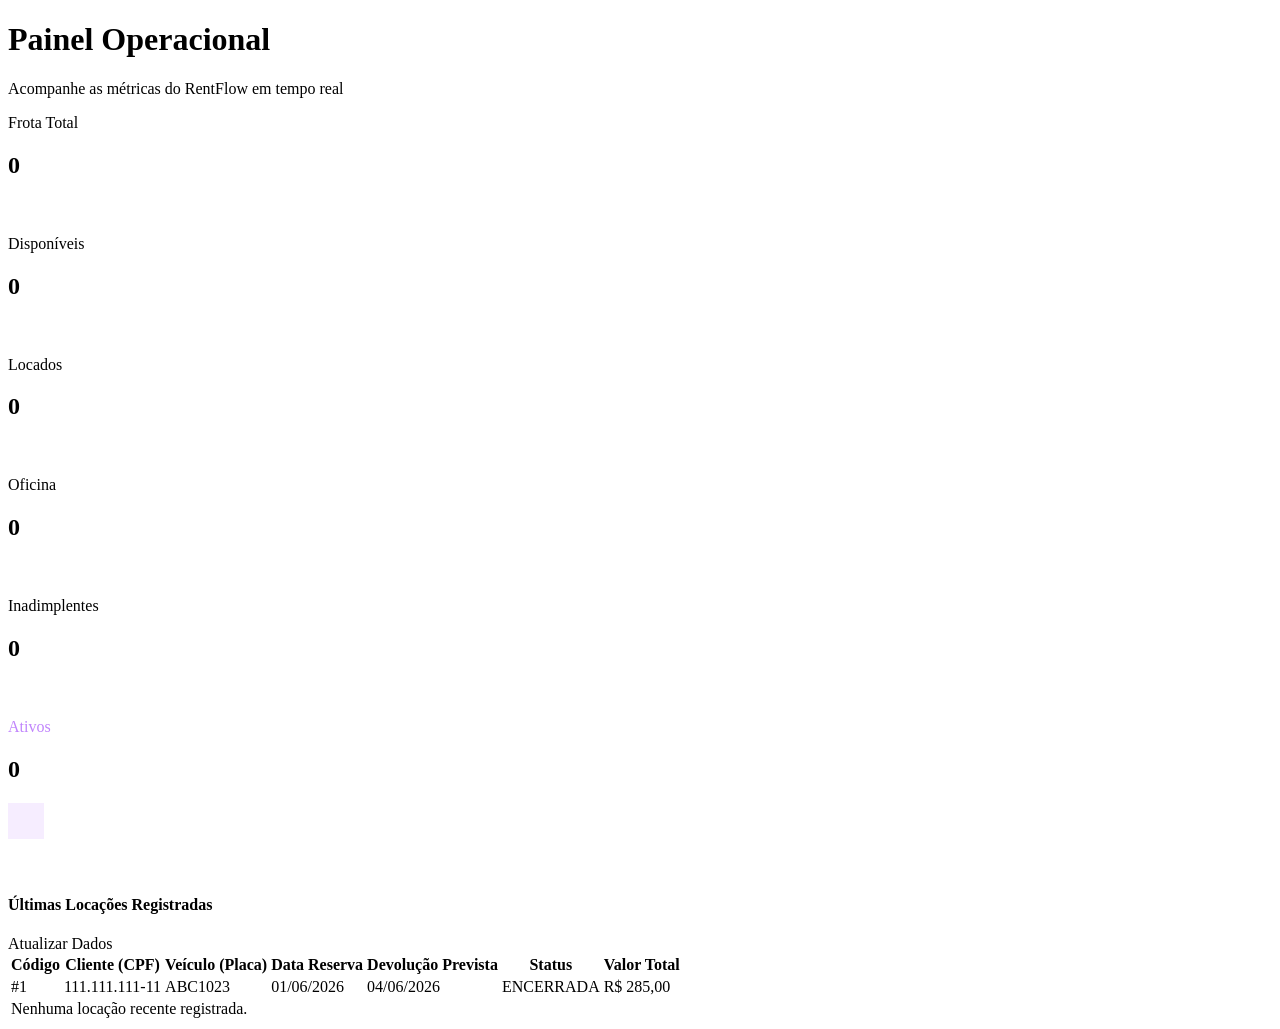
<file: src/main/resources/templates/index.html>
<!DOCTYPE html>
<html lang="pt-BR" xmlns:th="http://www.thymeleaf.org" xmlns:layout="http://www.ultraq.net.nz/thymeleaf/layout" layout:decorate="~{layout}">
<head>
    <title>Painel Operacional | RentFlow</title>
</head>
<body>
    <main layout:fragment="content">
        
        <!-- Header da Página -->
        <div class="row mb-3 align-items-center">
            <div class="col-lg-12">
                <h1 class="page-header-title mb-1">Painel Operacional</h1>
                <p class="page-header-subtitle">Acompanhe as métricas do RentFlow em tempo real</p>
            </div>
        </div>

        <!-- Linha com 6 Cards de Métricas -->
        <div class="row g-3 mb-3">
            <!-- Card 1: Frota Total -->
            <div class="col-md-4 col-lg-2">
                <div class="glass-card p-3 h-100 text-start d-flex align-items-center justify-content-between">
                    <div>
                        <span class="text-secondary small fw-bold text-uppercase d-block mb-1">Frota Total</span>
                        <h2 class="fw-bold mb-0 fs-3" th:text="${frotaTotal}">0</h2>
                    </div>
                    <div class="text-primary bg-primary bg-opacity-10 p-2 rounded-circle d-flex align-items-center justify-content-center flex-shrink-0" style="width:36px; height:36px;">
                        <i class="bi bi-car-front-fill fs-5"></i>
                    </div>
                </div>
            </div>

            <!-- Card 2: Disponíveis -->
            <div class="col-md-4 col-lg-2">
                <div class="glass-card p-3 h-100 text-start d-flex align-items-center justify-content-between">
                    <div>
                        <span class="text-success small fw-bold text-uppercase d-block mb-1">Disponíveis</span>
                        <h2 class="fw-bold mb-0 fs-3 text-success" th:text="${veiculosDisponiveis}">0</h2>
                    </div>
                    <div class="text-success bg-success bg-opacity-10 p-2 rounded-circle d-flex align-items-center justify-content-center flex-shrink-0" style="width:36px; height:36px;">
                        <i class="bi bi-check-circle-fill fs-5"></i>
                    </div>
                </div>
            </div>

            <!-- Card 3: Locados -->
            <div class="col-md-4 col-lg-2">
                <div class="glass-card p-3 h-100 text-start d-flex align-items-center justify-content-between">
                    <div>
                        <span class="text-info small fw-bold text-uppercase d-block mb-1">Locados</span>
                        <h2 class="fw-bold mb-0 fs-3" th:text="${veiculosLocados}">0</h2>
                    </div>
                    <div class="text-info bg-info bg-opacity-10 p-2 rounded-circle d-flex align-items-center justify-content-center flex-shrink-0" style="width:36px; height:36px;">
                        <i class="bi bi-key-fill fs-5"></i>
                    </div>
                </div>
            </div>

            <!-- Card 4: Oficina -->
            <div class="col-md-4 col-lg-2">
                <div class="glass-card p-3 h-100 text-start d-flex align-items-center justify-content-between">
                    <div>
                        <span class="text-warning small fw-bold text-uppercase d-block mb-1">Oficina</span>
                        <h2 class="fw-bold mb-0 fs-3" th:text="${emManutencao}">0</h2>
                    </div>
                    <div class="text-warning bg-warning bg-opacity-10 p-2 rounded-circle d-flex align-items-center justify-content-center flex-shrink-0" style="width:36px; height:36px;">
                        <i class="bi bi-tools fs-5"></i>
                    </div>
                </div>
            </div>

            <!-- Card 5: Inadimplentes -->
            <div class="col-md-4 col-lg-2">
                <div class="glass-card p-3 h-100 text-start d-flex align-items-center justify-content-between">
                    <div>
                        <span class="text-danger small fw-bold text-uppercase d-block mb-1">Inadimplentes</span>
                        <h2 class="fw-bold mb-0 fs-3" th:text="${inadimplentesTotal}">0</h2>
                    </div>
                    <div class="text-danger bg-danger bg-opacity-10 p-2 rounded-circle d-flex align-items-center justify-content-center flex-shrink-0" style="width:36px; height:36px;">
                        <i class="bi bi-person-x-fill fs-5"></i>
                    </div>
                </div>
            </div>

            <!-- Card 6: Ativos -->
            <div class="col-md-4 col-lg-2">
                <div class="glass-card p-3 h-100 text-start d-flex align-items-center justify-content-between">
                    <div>
                        <span class="text-secondary small fw-bold text-uppercase d-block mb-1" style="color: #c084fc !important;">Ativos</span>
                        <h2 class="fw-bold mb-0 fs-3" th:text="${ativosTotal}">0</h2>
                    </div>
                    <div class="bg-opacity-10 p-2 rounded-circle d-flex align-items-center justify-content-center flex-shrink-0" style="width:36px; height:36px; background-color: rgba(168, 85, 247, 0.1); color: #c084fc;">
                        <i class="bi bi-file-text-fill fs-5"></i>
                    </div>
                </div>
            </div>
        </div>

        <!-- Tabela: Últimas Locações Registradas -->
        <div class="glass-card p-3 p-md-4">
            <div class="d-flex align-items-center justify-content-between mb-3">
                <div class="d-flex align-items-center">
                    <div class="text-primary bg-primary bg-opacity-10 p-2 rounded-circle me-3 d-flex align-items-center justify-content-center" style="width:36px; height:36px;">
                        <i class="bi bi-journal-text fs-5"></i>
                    </div>
                    <h4 class="mb-0 text-white fw-bold fs-5">Últimas Locações Registradas</h4>
                </div>
                <a th:href="@{/}" class="btn btn-outline-secondary btn-sm px-2 px-md-3 py-2 rounded-2 d-flex align-items-center justify-content-center">
                    <i class="bi bi-arrow-clockwise me-md-2"></i> <span class="d-none d-md-inline">Atualizar Dados</span>
                </a>
            </div>

            <div class="table-responsive">
                <table class="table table-dark-custom table-hover align-middle mb-0 text-start">
                    <thead>
                        <tr>
                            <th>Código</th>
                            <th>Cliente (CPF)</th>
                            <th>Veículo (Placa)</th>
                            <th>Data Reserva</th>
                            <th>Devolução Prevista</th>
                            <th>Status</th>
                            <th class="text-end">Valor Total</th>
                        </tr>
                    </thead>
                    <tbody>
                        <tr th:each="locacao : ${recentesLocacoes}" class="linha-clicavel" data-detalhes-tipo="locacao" th:data-detalhes-id="${locacao.idLoc}">
                            <td class="font-monospace text-secondary fs-6" th:text="${'#' + locacao.idLoc}">#1</td>
                            <td th:text="${locacao.cliente?.cpf}">111.111.111-11</td>
                            <td class="font-monospace text-danger text-uppercase" th:text="${locacao.veiculo?.placa}">ABC1023</td>
                            <td th:text="${locacao.dataReserva != null ? #temporals.format(locacao.dataReserva, 'dd/MM/yyyy') : '-'}">01/06/2026</td>
                            <td th:text="${locacao.dataDevolPrevista != null ? #temporals.format(locacao.dataDevolPrevista, 'dd/MM/yyyy') : '-'}">04/06/2026</td>
                            <td>
                                <!-- Badges customizados como no print do React -->
                                <span class="badge rounded-pill px-3 py-2 text-uppercase font-monospace"
                                      th:style="${locacao.status.name() == 'ENCERRADA' ? 'background: #e2e8f0; color: #1e293b; font-weight: 700;' : 
                                                 (locacao.status.name() == 'CANCELADA' ? 'background: rgba(239, 68, 68, 0.2); color: #f87171; border: 1px solid rgba(239, 68, 68, 0.4);' : 
                                                 (locacao.status.name() == 'ATIVA' ? 'background: rgba(16, 185, 129, 0.2); color: #34d399; border: 1px solid rgba(16, 185, 129, 0.4);' : 
                                                 'background: rgba(59, 130, 246, 0.2); color: #60a5fa; border: 1px solid rgba(59, 130, 246, 0.4);'))}"
                                      th:text="${locacao.status.label}">ENCERRADA</span>
                            </td>
                            <td class="text-end fw-bold" 
                                th:classappend="${locacao.status.name() == 'CANCELADA' ? 'text-secondary' : 'text-success'}"
                                th:text="${locacao.status.name() == 'CANCELADA' ? '-' : ('R$ ' + #numbers.formatDecimal(locacao.valorTotal != null ? locacao.valorTotal : 0.0, 1, 'POINT', 2, 'COMMA'))}">
                                R$ 285,00
                            </td>
                        </tr>
                        <tr th:if="${#lists.isEmpty(recentesLocacoes)}">
                            <td colspan="7" class="text-center py-5 text-secondary">
                                <i class="bi bi-inbox fs-1 d-block mb-3"></i>
                                Nenhuma locação recente registrada.
                            </td>
                        </tr>
                    </tbody>
                </table>
            </div>
        </div>

        <!-- JavaScript local para paginação das locações -->
        <script>
            document.addEventListener("DOMContentLoaded", () => {
                const table = document.querySelector('table');
                if (table) {
                    window.paginateTable(table, 5);
                }
            });
        </script>

    </main>
</body>
</html>
</file>
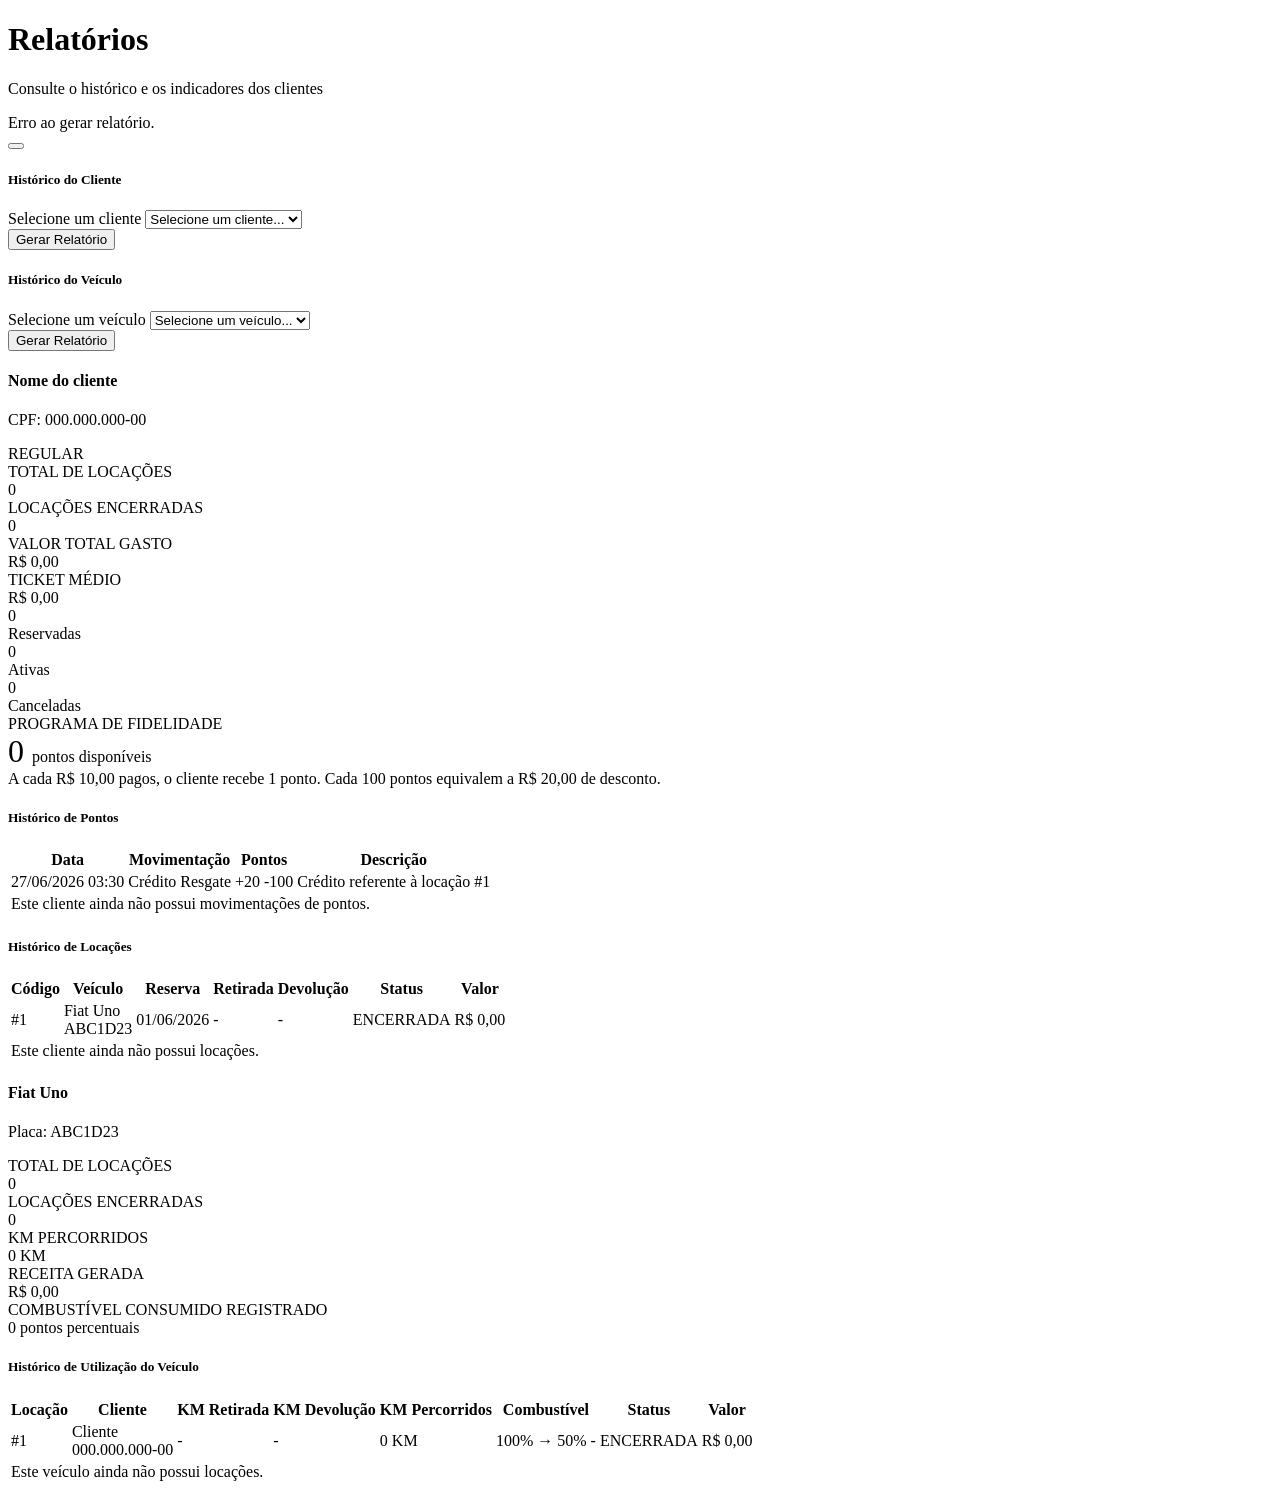
<file: src/main/resources/templates/relatorios/index.html>
<!DOCTYPE html>
<html lang="pt-BR"
      xmlns:th="http://www.thymeleaf.org"
      xmlns:layout="http://www.ultraq.net.nz/thymeleaf/layout"
      xmlns:sec="http://www.thymeleaf.org/extras/spring-security"
      layout:decorate="~{layout}">

<head>
    <title>Relatórios | RentFlow</title>
</head>

<body>

<main layout:fragment="content"
      class="relatorios-page">

    <!-- Cabeçalho -->
    <div class="d-flex justify-content-between align-items-center mb-4 text-start">
        <div>
            <h1 class="page-header-title mb-1">
                Relatórios
            </h1>

            <p class="page-header-subtitle">
                Consulte o histórico e os indicadores dos clientes
            </p>
        </div>
    </div>

    <!-- Mensagem de erro -->
    <div th:if="${errorMessage}"
         class="alert alert-danger-custom alert-dismissible fade show mb-4"
         role="alert">

        <div class="d-flex align-items-center">
            <i class="bi bi-exclamation-triangle-fill me-2"></i>

            <span th:text="${errorMessage}">
                Erro ao gerar relatório.
            </span>
        </div>

        <button type="button"
                class="btn-close btn-close-white"
                data-bs-dismiss="alert">
        </button>
    </div>

    <!-- Seleção do cliente -->
    <div class="glass-card p-4 mb-4">

        <h5 class="text-white fw-bold mb-3">
            <i class="bi bi-person-lines-fill text-primary me-2"></i>
            Histórico do Cliente
        </h5>

        <form method="GET"
              th:action="@{/relatorios}">

            <div class="row g-3 align-items-end">

                <div class="col-md-9">

                    <label class="form-label-custom mb-2">
                        Selecione um cliente
                    </label>

                    <select name="cpf"
                            class="form-select form-control-custom"
                            required>

                        <option value="">
                            Selecione um cliente...
                        </option>

                        <option th:each="cliente : ${clientes}"
                                th:value="${cliente.cpf}"
                                th:selected="${cpfSelecionado == cliente.cpf}"
                                th:text="${cliente.nome + ' — CPF: ' + cliente.cpf}">
                            Cliente
                        </option>

                    </select>

                </div>

                <div class="col-md-3">

                    <button type="submit"
                            class="btn btn-primary-custom w-100">

                        <i class="bi bi-search me-2"></i>
                        Gerar Relatório

                    </button>

                </div>

            </div>

        </form>

    </div>

    <!-- Seleção do veículo -->
    <div class="glass-card p-4 mb-4">

        <h5 class="text-white fw-bold mb-3">
            <i class="bi bi-car-front-fill text-primary me-2"></i>
            Histórico do Veículo
        </h5>

        <form method="GET"
              th:action="@{/relatorios}">

            <div class="row g-3 align-items-end">

                <div class="col-md-9">

                    <label class="form-label-custom mb-2">
                        Selecione um veículo
                    </label>

                    <select name="placa"
                            class="form-select form-control-custom"
                            required>

                        <option value="">
                            Selecione um veículo...
                        </option>

                        <option th:each="veiculo : ${veiculos}"
                                th:value="${veiculo.placa}"
                                th:selected="${placaSelecionada == veiculo.placa}"
                                th:text="${veiculo.marca
                                + ' '
                                + veiculo.modelo
                                + ' — Placa: '
                                + veiculo.placa}">
                            Veículo
                        </option>

                    </select>

                </div>

                <div class="col-md-3">

                    <button type="submit"
                            class="btn btn-primary-custom w-100">

                        <i class="bi bi-search me-2"></i>
                        Gerar Relatório

                    </button>

                </div>

            </div>

        </form>

    </div>
    <!-- Resultado do relatório -->
    <div th:if="${relatorioCliente != null}">

        <!-- Dados do cliente -->
        <div class="glass-card p-4 mb-4">

            <div class="d-flex justify-content-between align-items-start">

                <div>

                    <h4 class="text-white fw-bold mb-1"
                        th:text="${relatorioCliente.cliente.nome}">
                        Nome do cliente
                    </h4>

                    <p class="text-secondary mb-0">

                        CPF:

                        <span class="font-monospace"
                              th:text="${relatorioCliente.cliente.cpf}">
                            000.000.000-00
                        </span>

                    </p>

                </div>

                <span class="badge rounded-pill px-3 py-2"
                      th:classappend="${relatorioCliente.cliente.inadimplente}
                          ? ' bg-danger'
                          : ' bg-success'"
                      th:text="${relatorioCliente.cliente.inadimplente}
                          ? 'INADIMPLENTE'
                          : 'REGULAR'">
                    REGULAR
                </span>

            </div>

        </div>

        <!-- Indicadores -->
        <div class="row g-3 mb-4">

            <div class="col-md-3">

                <div class="glass-card p-4 h-100">

                    <div class="text-secondary small fw-bold mb-2">
                        TOTAL DE LOCAÇÕES
                    </div>

                    <div class="fs-2 text-white fw-bold"
                         th:text="${relatorioCliente.totalLocacoes}">
                        0
                    </div>

                </div>

            </div>

            <div class="col-md-3">

                <div class="glass-card p-4 h-100">

                    <div class="text-secondary small fw-bold mb-2">
                        LOCAÇÕES ENCERRADAS
                    </div>

                    <div class="fs-2 text-success fw-bold"
                         th:text="${relatorioCliente.locacoesEncerradas}">
                        0
                    </div>

                </div>

            </div>

            <div class="col-md-3">

                <div class="glass-card p-4 h-100">

                    <div class="text-secondary small fw-bold mb-2">
                        VALOR TOTAL GASTO
                    </div>

                    <div class="fs-4 text-info fw-bold">

                        R$

                        <span th:text="${#numbers.formatDecimal(
                                relatorioCliente.valorTotalGasto,
                                1,
                                'POINT',
                                2,
                                'COMMA'
                              )}">
                            0,00
                        </span>

                    </div>

                </div>

            </div>

            <div class="col-md-3">

                <div class="glass-card p-4 h-100">

                    <div class="text-secondary small fw-bold mb-2">
                        TICKET MÉDIO
                    </div>

                    <div class="fs-4 text-warning fw-bold">

                        R$

                        <span th:text="${#numbers.formatDecimal(
                                relatorioCliente.ticketMedio,
                                1,
                                'POINT',
                                2,
                                'COMMA'
                              )}">
                            0,00
                        </span>

                    </div>

                </div>

            </div>

        </div>

        <!-- Indicadores por status -->
        <div class="row g-3 mb-4">

            <div class="col-md-4">

                <div class="glass-card p-3 text-center">

                    <div class="text-primary fw-bold"
                         th:text="${relatorioCliente.locacoesReservadas}">
                        0
                    </div>

                    <div class="text-secondary small">
                        Reservadas
                    </div>

                </div>

            </div>

            <div class="col-md-4">

                <div class="glass-card p-3 text-center">

                    <div class="text-success fw-bold"
                         th:text="${relatorioCliente.locacoesAtivas}">
                        0
                    </div>

                    <div class="text-secondary small">
                        Ativas
                    </div>

                </div>

            </div>

            <div class="col-md-4">

                <div class="glass-card p-3 text-center">

                    <div class="text-danger fw-bold"
                         th:text="${relatorioCliente.locacoesCanceladas}">
                        0
                    </div>

                    <div class="text-secondary small">
                        Canceladas
                    </div>

                </div>

            </div>

        </div>
        <!-- Programa de Fidelidade -->
        <div class="glass-card p-4 mb-4"
             th:if="${saldoPontos != null}">

            <div class="d-flex justify-content-between align-items-center">

                <div>
                    <div class="text-secondary small fw-bold mb-2">
                        PROGRAMA DE FIDELIDADE
                    </div>

                    <div class="d-flex align-items-end gap-2">
                <span class="text-warning fw-bold"
                      style="font-size: 2rem;"
                      th:text="${saldoPontos}">
                    0
                </span>

                        <span class="text-secondary mb-1">
                    pontos disponíveis
                </span>
                    </div>

                    <div class="small text-secondary mt-2">
                        A cada R$ 10,00 pagos, o cliente recebe 1 ponto.
                        Cada 100 pontos equivalem a R$ 20,00 de desconto.
                    </div>
                </div>

                <i class="bi bi-stars text-warning"
                   style="font-size: 2.5rem;"></i>

            </div>

        </div>

        <!-- Histórico de Pontos -->
        <div class="glass-card p-4 mb-4"
             th:if="${historicoPontos != null}">

            <h5 class="text-white fw-bold mb-4">
                <i class="bi bi-clock-history text-warning me-2"></i>
                Histórico de Pontos
            </h5>

            <div class="table-responsive">

                <table class="table table-dark-custom table-hover align-middle">

                    <thead>
                    <tr>
                        <th>Data</th>
                        <th>Movimentação</th>
                        <th>Pontos</th>
                        <th>Descrição</th>
                    </tr>
                    </thead>

                    <tbody>

                    <tr th:each="movimentacao : ${historicoPontos}">

                        <td th:text="${#temporals.format(
                        movimentacao.dataHora,
                        'dd/MM/yyyy HH:mm'
                    )}">
                            27/06/2026 03:30
                        </td>

                        <td>
                    <span th:if="${movimentacao.tipo.name() == 'CREDITO'}"
                          class="badge rounded-pill text-bg-success">
                        Crédito
                    </span>

                            <span th:if="${movimentacao.tipo.name() == 'RESGATE'}"
                                  class="badge rounded-pill text-bg-danger">
                        Resgate
                    </span>
                        </td>

                        <td>
                    <span th:if="${movimentacao.tipo.name() == 'CREDITO'}"
                          class="text-success fw-bold"
                          th:text="${'+' + movimentacao.quantidade}">
                        +20
                    </span>

                            <span th:if="${movimentacao.tipo.name() == 'RESGATE'}"
                                  class="text-danger fw-bold"
                                  th:text="${'-' + movimentacao.quantidade}">
                        -100
                    </span>
                        </td>

                        <td class="text-secondary"
                            th:text="${movimentacao.descricao}">
                            Crédito referente à locação #1
                        </td>

                    </tr>

                    <tr th:if="${#lists.isEmpty(historicoPontos)}">

                        <td colspan="4"
                            class="text-center text-secondary py-5">

                            <i class="bi bi-stars fs-1 d-block mb-3"></i>

                            Este cliente ainda não possui movimentações de pontos.

                        </td>

                    </tr>

                    </tbody>

                </table>

            </div>

        </div>

        <!-- Histórico -->
        <div class="glass-card p-4">

            <h5 class="text-white fw-bold mb-4">
                <i class="bi bi-clock-history text-primary me-2"></i>
                Histórico de Locações
            </h5>

            <div class="table-responsive">

                <table class="table table-dark-custom table-hover align-middle">

                    <thead>

                    <tr>
                        <th>Código</th>
                        <th>Veículo</th>
                        <th>Reserva</th>
                        <th>Retirada</th>
                        <th>Devolução</th>
                        <th>Status</th>
                        <th>Valor</th>
                    </tr>

                    </thead>

                    <tbody>

                    <tr th:each="locacao : ${relatorioCliente.historico}">

                        <td class="font-monospace text-danger fw-bold"
                            th:text="${'#' + locacao.idLoc}">
                            #1
                        </td>

                        <td>

                            <div class="text-white fw-bold"
                                 th:text="${locacao.veiculo.marca
                                     + ' '
                                     + locacao.veiculo.modelo}">
                                Fiat Uno
                            </div>

                            <div class="small text-secondary font-monospace"
                                 th:text="${locacao.veiculo.placa}">
                                ABC1D23
                            </div>

                        </td>

                        <td th:text="${#temporals.format(
                                locacao.dataReserva,
                                'dd/MM/yyyy'
                              )}">
                            01/06/2026
                        </td>

                        <td th:text="${locacao.dataRetirada != null
                            ? #temporals.format(
                                locacao.dataRetirada,
                                'dd/MM/yyyy'
                              )
                            : '-'}">
                            -
                        </td>

                        <td th:text="${locacao.dataDevolReal != null
                            ? #temporals.format(
                                locacao.dataDevolReal,
                                'dd/MM/yyyy'
                              )
                            : '-'}">
                            -
                        </td>

                        <td>

                            <span class="badge rounded-pill px-3 py-2"
                                  th:text="${locacao.status.label}">
                                ENCERRADA
                            </span>

                        </td>

                        <td class="text-success fw-bold">

                            R$

                            <span th:text="${locacao.valorTotal != null
                                ? locacao.valorTotal
                                : 0}">
                                0,00
                            </span>

                        </td>

                    </tr>

                    <tr th:if="${#lists.isEmpty(relatorioCliente.historico)}">

                        <td colspan="7"
                            class="text-center text-secondary py-5">

                            <i class="bi bi-inbox fs-1 d-block mb-3"></i>

                            Este cliente ainda não possui locações.

                        </td>

                    </tr>

                    </tbody>

                </table>

            </div>

        </div>

    </div>

    <!-- Resultado do relatório do veículo -->
    <div th:if="${relatorioVeiculo != null}">

        <!-- Identificação do veículo -->
        <div class="glass-card p-4 mb-4">

            <div class="d-flex justify-content-between align-items-center">

                <div>
                    <h4 class="text-white fw-bold mb-1"
                        th:text="${relatorioVeiculo.veiculo.marca
                        + ' '
                        + relatorioVeiculo.veiculo.modelo}">
                        Fiat Uno
                    </h4>

                    <p class="text-secondary mb-0">
                        Placa:
                        <span class="font-monospace"
                              th:text="${relatorioVeiculo.veiculo.placa}">
                        ABC1D23
                    </span>
                    </p>
                </div>

                <i class="bi bi-car-front-fill text-primary fs-2"></i>

            </div>

        </div>

        <!-- Indicadores do veículo -->
        <div class="row g-3 mb-4">

            <div class="col-md-3">
                <div class="glass-card p-4 h-100">

                    <div class="text-secondary small fw-bold mb-2">
                        TOTAL DE LOCAÇÕES
                    </div>

                    <div class="fs-2 text-white fw-bold"
                         th:text="${relatorioVeiculo.totalLocacoes}">
                        0
                    </div>

                </div>
            </div>

            <div class="col-md-3">
                <div class="glass-card p-4 h-100">

                    <div class="text-secondary small fw-bold mb-2">
                        LOCAÇÕES ENCERRADAS
                    </div>

                    <div class="fs-2 text-success fw-bold"
                         th:text="${relatorioVeiculo.locacoesEncerradas}">
                        0
                    </div>

                </div>
            </div>

            <div class="col-md-3">
                <div class="glass-card p-4 h-100">

                    <div class="text-secondary small fw-bold mb-2">
                        KM PERCORRIDOS
                    </div>

                    <div class="fs-4 text-info fw-bold">
                    <span th:text="${relatorioVeiculo.quilometrosPercorridosTotal}">
                        0
                    </span>
                        KM
                    </div>

                </div>
            </div>

            <div class="col-md-3">
                <div class="glass-card p-4 h-100">

                    <div class="text-secondary small fw-bold mb-2">
                        RECEITA GERADA
                    </div>

                    <div class="fs-4 text-warning fw-bold"
                         th:text="${'R$ ' + relatorioVeiculo.receitaTotal}">
                        R$ 0,00
                    </div>

                </div>
            </div>

        </div>

        <!-- Indicador de combustível -->
        <div class="glass-card p-4 mb-4">

            <div class="d-flex justify-content-between align-items-center">

                <div>
                    <div class="text-secondary small fw-bold mb-1">
                        COMBUSTÍVEL CONSUMIDO REGISTRADO
                    </div>

                    <div class="fs-4 text-danger fw-bold">
                    <span th:text="${relatorioVeiculo.combustivelConsumidoTotal}">
                        0
                    </span>
                        pontos percentuais
                    </div>
                </div>

                <i class="bi bi-fuel-pump-fill text-danger fs-2"></i>

            </div>

        </div>

        <!-- Histórico do veículo -->
        <div class="glass-card p-4 mb-4">

            <h5 class="text-white fw-bold mb-4">
                <i class="bi bi-clock-history text-primary me-2"></i>
                Histórico de Utilização do Veículo
            </h5>

            <div class="table-responsive">

                <table class="table table-dark-custom table-hover align-middle">

                    <thead>
                    <tr>
                        <th>Locação</th>
                        <th>Cliente</th>
                        <th>KM Retirada</th>
                        <th>KM Devolução</th>
                        <th>KM Percorridos</th>
                        <th>Combustível</th>
                        <th>Status</th>
                        <th>Valor</th>
                    </tr>
                    </thead>

                    <tbody>

                    <tr th:each="item : ${relatorioVeiculo.historico}">

                        <td class="font-monospace text-danger fw-bold"
                            th:text="${'#' + item.locacao.idLoc}">
                            #1
                        </td>

                        <td>
                            <div class="text-white fw-bold"
                                 th:text="${item.locacao.cliente.nome}">
                                Cliente
                            </div>

                            <div class="small text-secondary font-monospace"
                                 th:text="${item.locacao.cliente.cpf}">
                                000.000.000-00
                            </div>
                        </td>

                        <td th:text="${item.vistoriaRetirada != null
                        ? item.vistoriaRetirada.km + ' KM'
                        : '-'}">
                            -
                        </td>

                        <td th:text="${item.vistoriaDevolucao != null
                        ? item.vistoriaDevolucao.km + ' KM'
                        : '-'}">
                            -
                        </td>

                        <td class="text-info fw-bold"
                            th:text="${item.quilometrosPercorridos + ' KM'}">
                            0 KM
                        </td>

                        <td>
                        <span th:if="${item.vistoriaRetirada != null
                            && item.vistoriaDevolucao != null}"
                              th:text="${item.vistoriaRetirada.nivelCombustivel
                                  + '% → '
                                  + item.vistoriaDevolucao.nivelCombustivel
                                  + '%'}">
                            100% → 50%
                        </span>

                            <span th:unless="${item.vistoriaRetirada != null
                            && item.vistoriaDevolucao != null}">
                            -
                        </span>
                        </td>

                        <td th:text="${item.locacao.status}">
                            ENCERRADA
                        </td>

                        <td class="text-success fw-bold"
                            th:text="${item.locacao.valorTotal != null
                            ? 'R$ ' + item.locacao.valorTotal
                            : 'R$ 0,00'}">
                            R$ 0,00
                        </td>

                    </tr>

                    <tr th:if="${#lists.isEmpty(relatorioVeiculo.historico)}">

                        <td colspan="8"
                            class="text-center text-secondary py-5">

                            <i class="bi bi-inbox fs-1 d-block mb-3"></i>

                            Este veículo ainda não possui locações.

                        </td>

                    </tr>

                    </tbody>

                </table>

            </div>

        </div>

    </div>
</main>


</body>
</html>
</file>
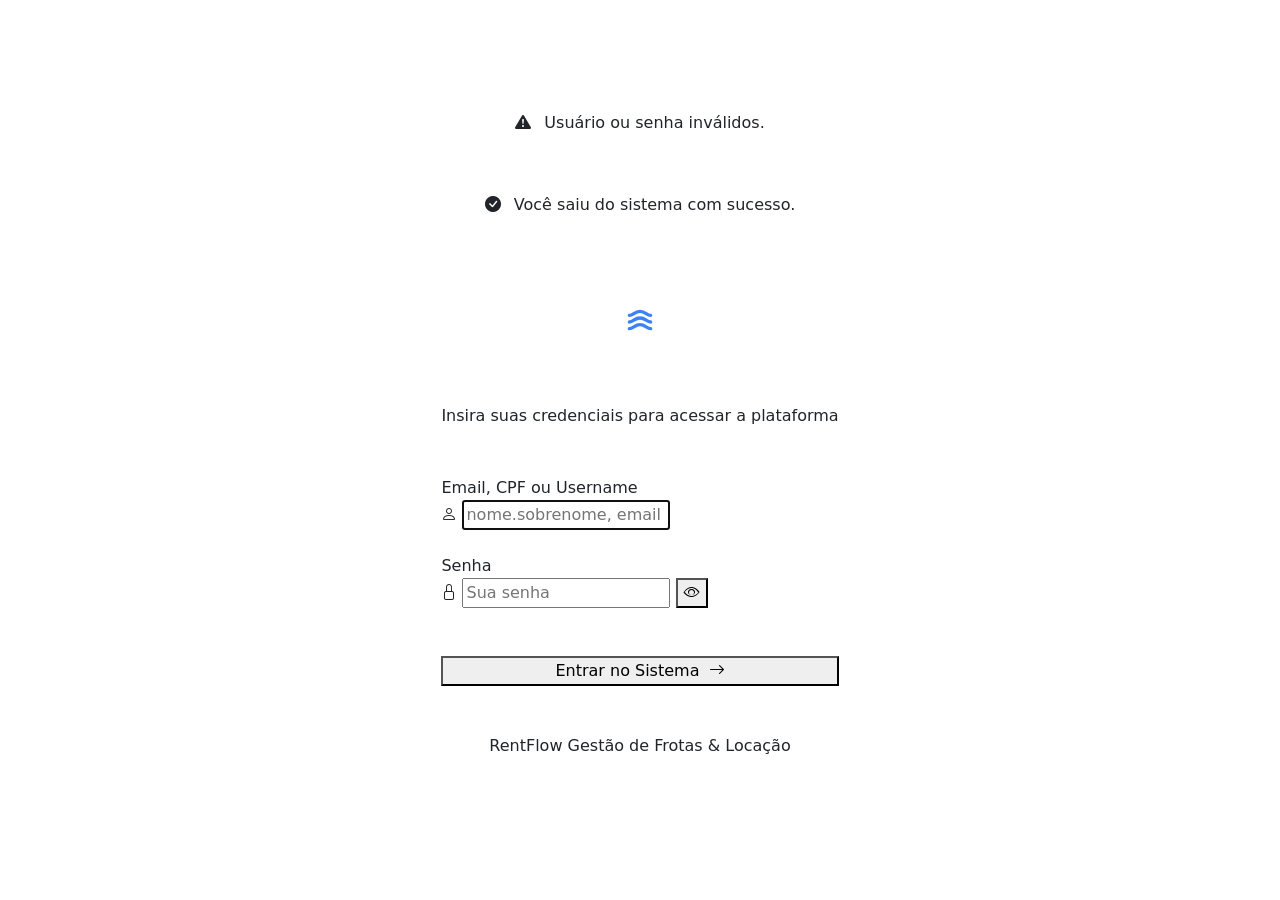
<file: src/main/resources/templates/login.html>
<!DOCTYPE html>
<html lang="pt-BR" xmlns:th="http://www.thymeleaf.org">
<head>
    <meta charset="UTF-8">
    <meta name="viewport" content="width=device-width, initial-scale=1.0">
    <title>Login | RentFlow</title>
    <!-- Bootstrap 5 CSS -->
    <link href="https://cdn.jsdelivr.net/npm/bootstrap@5.3.2/dist/css/bootstrap.min.css" rel="stylesheet">
    <!-- Bootstrap Icons -->
    <link rel="stylesheet" href="https://cdn.jsdelivr.net/npm/bootstrap-icons@1.11.1/font/bootstrap-icons.css">
    <!-- Nosso CSS Customizado Premium -->
    <link rel="stylesheet" th:href="@{/css/style.css}">
</head>
<body class="login-body d-flex align-items-center justify-content-center min-vh-100">

    <div class="login-container">
        
        <!-- Mensagem de erro caso o login falhe -->
        <div th:if="${param.error}" class="alert alert-danger-custom text-center mb-4 fade show" role="alert">
            <i class="bi bi-exclamation-triangle-fill me-2"></i>
            Usuário ou senha inválidos.
        </div>

        <!-- Mensagem de logout com sucesso -->
        <div th:if="${param.logout}" class="alert alert-success-custom text-center mb-4 fade show" role="alert">
            <i class="bi bi-check-circle-fill me-2"></i>
            Você saiu do sistema com sucesso.
        </div>

        <!-- Card de Login Glassmorphic -->
        <div class="login-card p-5 text-center">
            
            <!-- Logo Customizado (SVG Ondas azuis) -->
            <div class="logo-box mx-auto mb-4 d-flex align-items-center justify-content-center">
                <svg width="32" height="32" viewBox="0 0 24 24" fill="none" xmlns="http://www.w3.org/2000/svg">
                    <path d="M4 7C7 7 8 4 12 4C16 4 17 7 20 7" stroke="#3b82f6" stroke-width="2.5" stroke-linecap="round"/>
                    <path d="M4 12C7 12 8 9 12 9C16 9 17 12 20 12" stroke="#3b82f6" stroke-width="2.5" stroke-linecap="round"/>
                    <path d="M4 17C7 17 8 14 12 14C16 14 17 17 20 17" stroke="#3b82f6" stroke-width="2.5" stroke-linecap="round"/>
                </svg>
            </div>

            <h2 class="fw-bold text-white mb-2 fs-3">Bem-vindo ao RentFlow</h2>
            <p class="text-secondary-custom mb-5 fs-6">Insira suas credenciais para acessar a plataforma</p>

            <form th:action="@{/login}" method="POST">
                <!-- Username Input -->
                <div class="input-group-custom mb-4 text-start">
                    <label for="username" class="form-label-custom">Email, CPF ou Username</label>
                    <div class="input-wrapper">
                        <i class="bi bi-person input-icon"></i>
                        <input type="text" id="username" name="username" class="form-control-custom" placeholder="nome.sobrenome, email ou CPF" required autofocus autocomplete="username">
                    </div>
                </div>

                <!-- Password Input -->
                <div class="input-group-custom mb-5 text-start">
                    <label for="password" class="form-label-custom">Senha</label>
                    <div class="input-wrapper">
                        <i class="bi bi-lock input-icon"></i>
                        <input type="password" id="password" name="password" class="form-control-custom" placeholder="Sua senha" required autocomplete="current-password">
                        <button type="button" class="btn-toggle-password" onclick="togglePasswordVisibility()">
                            <i id="eye-icon" class="bi bi-eye"></i>
                        </button>
                    </div>
                </div>

                <!-- Submit Button -->
                <button type="submit" class="btn-login-submit w-100">
                    Entrar no Sistema <i class="bi bi-arrow-right ms-1"></i>
                </button>
            </form>

            <div class="login-footer mt-5">
                <span class="text-muted-custom">RentFlow Gestão de Frotas & Locação</span>
            </div>
        </div>
    </div>

    <!-- Script para alternar visibilidade da senha -->
    <script>
        function togglePasswordVisibility() {
            const passwordInput = document.getElementById('password');
            const eyeIcon = document.getElementById('eye-icon');
            if (passwordInput.type === 'password') {
                passwordInput.type = 'text';
                eyeIcon.classList.remove('bi-eye');
                eyeIcon.classList.add('bi-eye-slash');
            } else {
                passwordInput.type = 'password';
                eyeIcon.classList.remove('bi-eye-slash');
                eyeIcon.classList.add('bi-eye');
            }
        }
    </script>
</body>
</html>
</file>
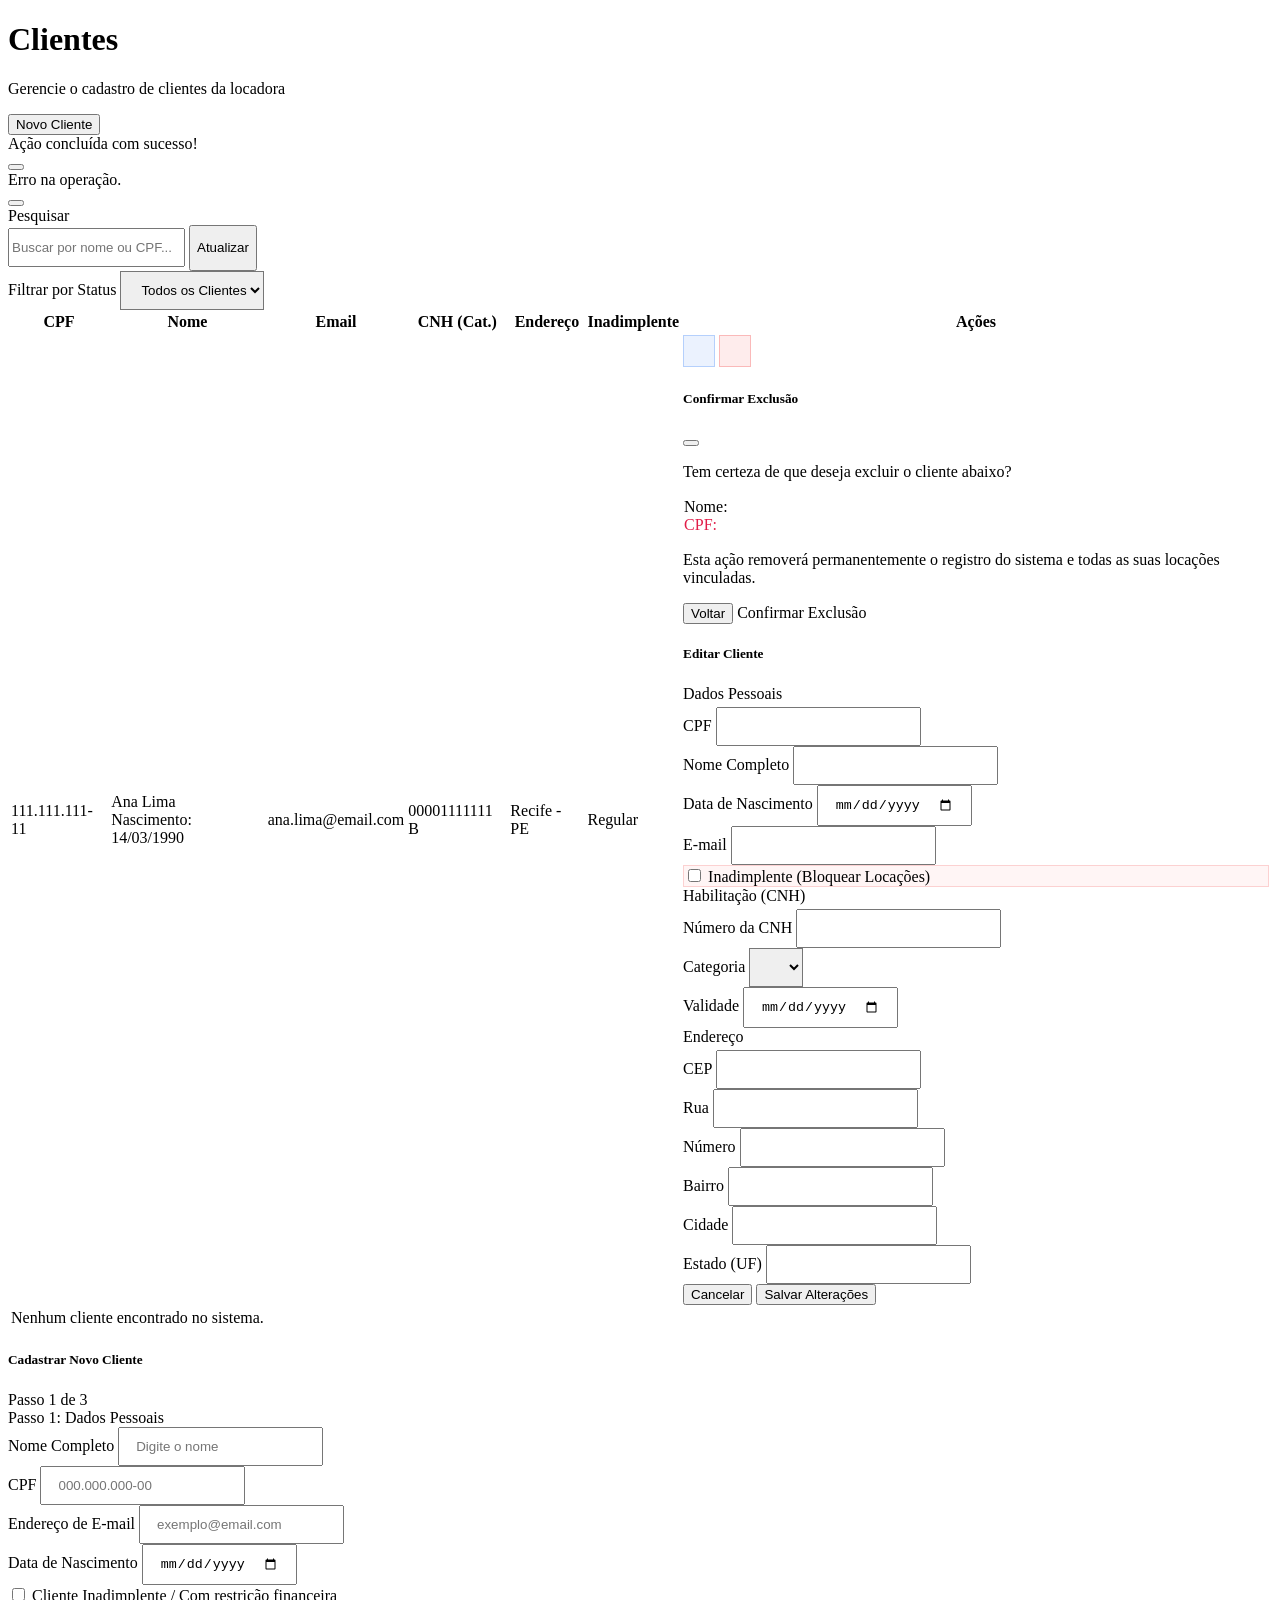
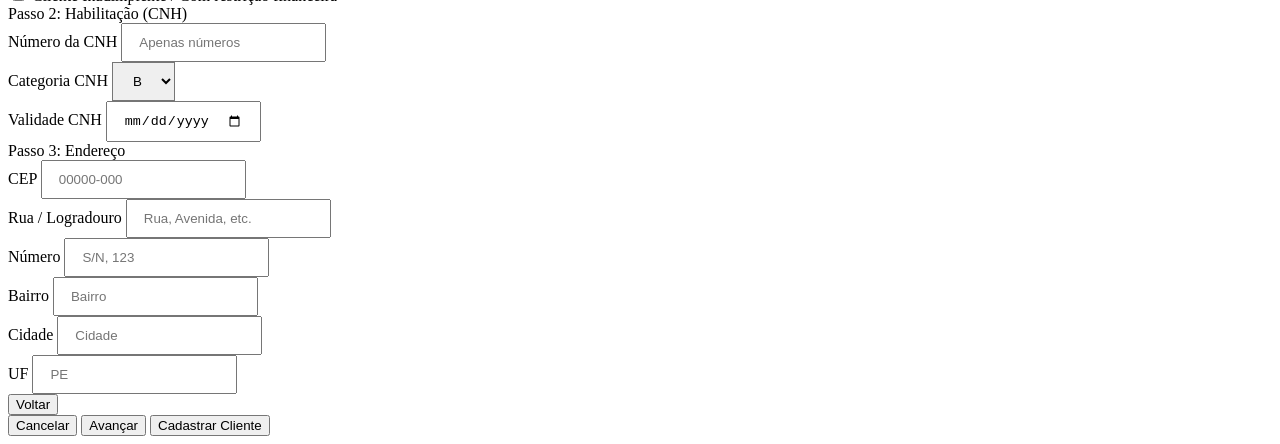
<file: src/main/resources/templates/clientes/lista.html>
<!DOCTYPE html>
<html lang="pt-BR" xmlns:th="http://www.thymeleaf.org" xmlns:layout="http://www.ultraq.net.nz/thymeleaf/layout" layout:decorate="~{layout}">
<head>
    <title>Clientes | RentFlow</title>
</head>
<body>
    <main layout:fragment="content">
        
        <!-- Header da Página -->
        <div class="d-flex justify-content-between align-items-center mb-4 text-start">
            <div>
                <h1 class="page-header-title mb-1">Clientes</h1>
                <p class="page-header-subtitle">Gerencie o cadastro de clientes da locadora</p>
            </div>
            <!-- Novo Cliente Triggers Modal -->
            <button type="button" class="btn btn-primary-custom d-flex align-items-center justify-content-center px-3 px-md-4" data-bs-toggle="modal" data-bs-target="#novoClienteModal">
                <i class="bi bi-person-plus-fill me-md-2"></i> <span class="d-none d-md-inline">Novo Cliente</span>
            </button>
        </div>

        <!-- Alertas de Flash Messages -->
        <div th:if="${successMessage}" class="alert alert-success-custom alert-dismissible fade show mb-4 text-start" role="alert">
            <div class="d-flex align-items-center">
                <i class="bi bi-check-circle-fill me-2 fs-5"></i>
                <span th:text="${successMessage}">Ação concluída com sucesso!</span>
            </div>
            <button type="button" class="btn-close btn-close-white" data-bs-dismiss="alert" aria-label="Close"></button>
        </div>
        <div th:if="${errorMessage}" class="alert alert-danger-custom alert-dismissible fade show mb-4 text-start" role="alert">
            <div class="d-flex align-items-center">
                <i class="bi bi-exclamation-triangle-fill me-2 fs-5"></i>
                <span th:text="${errorMessage}">Erro na operação.</span>
            </div>
            <button type="button" class="btn-close btn-close-white" data-bs-dismiss="alert" aria-label="Close"></button>
        </div>

        <!-- Painel de Filtros Integrado ao Backend -->
        <div class="glass-card p-3 mb-4">
            <form method="GET" th:action="@{/clientes}" id="filtroClientesForm">
                <div class="row g-3 align-items-end text-start">
                    <div class="col-md-8">
                        <label class="form-label text-secondary small fw-bold mb-2">Pesquisar</label>
                        <div class="input-wrapper gap-2">
                            <i class="bi bi-search input-icon" style="top:50%; transform:translateY(-50%); left:16px;"></i>
                            <input type="text" id="buscaInput" name="busca" th:value="${param.busca != null ? param.busca[0] : ''}" class="form-control-custom auto-submit" style="padding-top:10px; padding-bottom:10px;" placeholder="Buscar por nome ou CPF...">
                            <button type="submit" class="btn btn-outline-secondary text-white py-2 px-3 rounded-2 d-flex align-items-center justify-content-center" style="height:46px; min-width: 46px;">
                                <i class="bi bi-arrow-clockwise me-md-2"></i> <span class="d-none d-md-inline">Atualizar</span>
                            </button>
                        </div>
                    </div>
                    <div class="col-md-4">
                        <label class="form-label text-secondary small fw-bold mb-2">Filtrar por Status</label>
                        <select name="inadimplente" onchange="this.form.submit()" class="form-select form-control-custom" style="padding-top:10px; padding-bottom:10px; padding-left:16px; background-image:none;">
                            <option value="" th:selected="${param.inadimplente == null || param.inadimplente[0] == ''}">Todos os Clientes</option>
                            <option value="false" th:selected="${param.inadimplente != null && param.inadimplente[0] == 'false'}">Regular</option>
                            <option value="true" th:selected="${param.inadimplente != null && param.inadimplente[0] == 'true'}">Inadimplente</option>
                        </select>
                    </div>
                </div>
            </form>
        </div>

        <!-- Tabela de Clientes -->
        <div class="glass-card p-4">
            <div class="table-responsive">
                <table class="table table-dark-custom table-hover align-middle mb-0 text-start">
                    <thead>
                        <tr>
                            <th>CPF</th>
                            <th>Nome</th>
                            <th>Email</th>
                            <th>CNH (Cat.)</th>
                            <th>Endereço</th>
                            <th class="text-center">Inadimplente</th>
                            <th class="text-acoes-col">Ações</th>
                        </tr>
                    </thead>
                    <tbody>
                        <tr th:each="cliente : ${clientes}" class="linha-clicavel" data-detalhes-tipo="cliente" th:data-detalhes-id="${cliente.cpf}">
                            <td class="font-monospace text-danger fw-bold fs-6" th:text="${cliente.cpf}">111.111.111-11</td>
                            <td>
                                <div class="fw-bold text-white fs-6" th:text="${cliente.nome}">Ana Lima</div>
                                <div class="small text-secondary-custom" th:text="${'Nascimento: ' + (cliente.dataNascimento != null ? #temporals.format(cliente.dataNascimento, 'dd/MM/yyyy') : '-')}">Nascimento: 14/03/1990</div>
                            </td>
                            <td th:text="${cliente.email}">ana.lima@email.com</td>
                            <td>
                                <span class="font-monospace text-secondary-custom me-2" th:text="${cliente.cnhNumero}">00001111111</span>
                                <span class="badge badge-cnh font-monospace" th:text="${cliente.cnhCategoria}">B</span>
                            </td>
                            <td th:text="${cliente.enderecoCidade + ' - ' + cliente.enderecoEstado}">Recife - PE</td>
                            <td class="text-center">
                                <span class="badge rounded-pill px-3 py-2 text-uppercase font-monospace"
                                      th:style="${!cliente.inadimplente ? 'background: rgba(16, 185, 129, 0.15); color: #34d399; border: 1px solid rgba(16, 185, 129, 0.3);' : 
                                                 'background: rgba(239, 68, 68, 0.15); color: #f87171; border: 1px solid rgba(239, 68, 68, 0.3);'}"
                                      th:text="${!cliente.inadimplente ? 'Regular' : 'Inadimplente'}">Regular</span>
                            </td>
                            <td class="text-acoes-col">
                                <!-- Botões redondos de ação -->
                                <button type="button" class="btn btn-sm rounded-circle d-inline-flex align-items-center justify-content-center me-1" style="width:32px; height:32px; background: rgba(59, 130, 246, 0.1); border: 1px solid rgba(59, 130, 246, 0.3); color:#60a5fa;" title="Editar Cliente" data-bs-toggle="modal" th:data-bs-target="${'#modalEditarCliente' + #strings.replace(#strings.replace(cliente.cpf, '.', ''), '-', '')}">
                                    <i class="bi bi-pencil-fill"></i>
                                </button>
                                <button sec:authorize="hasRole('GERENTE')" type="button" class="btn btn-sm rounded-circle d-inline-flex align-items-center justify-content-center" style="width:32px; height:32px; background: rgba(239, 68, 68, 0.1); border: 1px solid rgba(239, 68, 68, 0.3); color:#f87171;" title="Remover Cliente" data-bs-toggle="modal" th:data-bs-target="${'#modalExcluirCliente' + #strings.replace(#strings.replace(cliente.cpf, '.', ''), '-', '')}">
                                    <i class="bi bi-trash-fill"></i>
                                </button>

                                <!-- Modal Confirmar Exclusão Cliente -->
                                <div sec:authorize="hasRole('GERENTE')" class="modal fade" th:id="${'modalExcluirCliente' + #strings.replace(#strings.replace(cliente.cpf, '.', ''), '-', '')}" tabindex="-1" aria-hidden="true" style="z-index: 1060;">
                                    <div class="modal-dialog modal-dialog-centered">
                                        <div class="modal-content">
                                            <div class="modal-header border-bottom-0 pb-0">
                                                <h5 class="modal-title text-danger d-flex align-items-center fw-bold">
                                                    <i class="bi bi-exclamation-triangle-fill me-2"></i> Confirmar Exclusão
                                                </h5>
                                                <button type="button" class="btn-close" data-bs-dismiss="modal" aria-label="Close"></button>
                                            </div>
                                            <div class="modal-body pt-4 text-start">
                                                <p class="mb-4">Tem certeza de que deseja excluir o cliente abaixo?</p>
                                                <div class="p-3 rounded-3 mb-4" style="background: rgba(255, 255, 255, 0.03); border: 1px solid rgba(255, 255, 255, 0.1);">
                                                    <div class="fw-bold fs-6 mb-1">Nome: <span th:text="${cliente.nome}"></span></div>
                                                    <div class="fw-bold fs-6" style="color: #e11d48;">CPF: <span th:text="${cliente.cpf}"></span></div>
                                                </div>
                                                <p class="text-secondary-custom small mb-0">Esta ação removerá permanentemente o registro do sistema e todas as suas locações vinculadas.</p>
                                            </div>
                                             <div class="modal-footer border-top-0 pt-0">
                                                <button type="button" class="btn btn-cancel-custom" data-bs-dismiss="modal">Voltar</button>
                                                <a th:href="@{/clientes/excluir/{cpf}(cpf=${cliente.cpf})}" class="btn btn-danger px-4 rounded-2">Confirmar Exclusão</a>
                                            </div>
                                        </div>
                                    </div>
                                </div>
                                <!-- Modal Editar Cliente -->
                                <div class="modal fade" th:id="${'modalEditarCliente' + #strings.replace(#strings.replace(cliente.cpf, '.', ''), '-', '')}" tabindex="-1" aria-hidden="true" style="z-index: 1060;">
                                    <div class="modal-dialog modal-lg modal-dialog-centered">
                                        <div class="modal-content wizard-card text-start">
                                            <form th:action="@{/clientes/salvar}" method="POST">
                                                <input type="hidden" name="isNovo" value="false">
                                                <div class="modal-body p-4">
                                                    <div class="wizard-header">
                                                        <h5 class="wizard-header-title"><i class="bi bi-pencil-fill me-2" style="color: #60a5fa;"></i>Editar Cliente</h5>
                                                    </div>
                                                    <div class="row g-3">
                                                        
                                                        <div class="col-12 mt-0">
                                                            <div class="wizard-step-title" style="margin-bottom: 4px;"><i class="bi bi-person-fill"></i> Dados Pessoais</div>
                                                        </div>
                                                        <div class="col-md-6">
                                                            <label class="form-label-custom mb-1">CPF</label>
                                                            <input type="text" name="cpf" th:value="${cliente.cpf}" class="form-control-custom" style="padding: 10px 16px!important;" readonly>
                                                        </div>
                                                        <div class="col-md-6">
                                                            <label class="form-label-custom mb-1">Nome Completo</label>
                                                            <input type="text" name="nome" th:value="${cliente.nome}" class="form-control-custom" style="padding: 10px 16px!important;" required>
                                                        </div>
                                                        <div class="col-md-6">
                                                            <label class="form-label-custom mb-1">Data de Nascimento</label>
                                                            <input type="date" name="dataNascimento" th:value="${cliente.dataNascimento}" class="form-control-custom" style="padding: 10px 16px!important;" required>
                                                        </div>
                                                        <div class="col-md-6">
                                                            <label class="form-label-custom mb-1">E-mail</label>
                                                            <input type="email" name="email" th:value="${cliente.email}" class="form-control-custom" style="padding: 10px 16px!important;" required>
                                                        </div>
                                                        <div class="col-12 mt-3">
                                                            <div class="form-check p-3 rounded-3" style="background: rgba(239, 68, 68, 0.05); border: 1px solid rgba(239, 68, 68, 0.2);">
                                                                <input class="form-check-input ms-1" type="checkbox" name="inadimplente" value="true" th:checked="${cliente.inadimplente}" th:id="${'inadimplenteEdit' + cliente.cpf}">
                                                                <label class="form-check-label text-danger small ms-2 fw-bold" th:for="${'inadimplenteEdit' + cliente.cpf}">
                                                                    <i class="bi bi-person-x-fill me-1"></i> Inadimplente (Bloquear Locações)
                                                                </label>
                                                            </div>
                                                        </div>

                                                        <div class="col-12 mt-4">
                                                            <div class="wizard-step-title" style="margin-bottom: 4px;"><i class="bi bi-card-heading"></i> Habilitação (CNH)</div>
                                                        </div>
                                                        <div class="col-md-4">
                                                            <label class="form-label-custom mb-1">Número da CNH</label>
                                                            <input type="text" name="cnhNumero" th:value="${cliente.cnhNumero}" class="form-control-custom" style="padding: 10px 16px!important;" maxlength="11" oninput="this.value = this.value.replace(/\D/g, '').substring(0, 11)" required>
                                                        </div>
                                                        <div class="col-md-4">
                                                            <label class="form-label-custom mb-1">Categoria</label>
                                                            <select name="cnhCategoria" class="form-select form-control-custom" style="padding: 10px 16px 10px 16px!important; background-image:none;">
                                                                <option th:each="cat : ${categoriasCnh}" th:value="${cat}" th:text="${cat}" th:selected="${cat == cliente.cnhCategoria}"></option>
                                                            </select>
                                                        </div>
                                                        <div class="col-md-4">
                                                            <label class="form-label-custom mb-1">Validade</label>
                                                            <input type="date" name="cnhValidade" th:value="${cliente.cnhValidade}" class="form-control-custom" style="padding: 10px 16px!important;" required>
                                                        </div>

                                                        <div class="col-12 mt-4">
                                                            <div class="wizard-step-title" style="margin-bottom: 4px;"><i class="bi bi-geo-alt-fill"></i> Endereço</div>
                                                        </div>
                                                         <div class="col-md-3">
                                                             <label class="form-label-custom mb-1">CEP</label>
                                                             <input type="text" name="enderecoCep" th:value="${cliente.enderecoCep}" class="form-control-custom" style="padding: 10px 16px!important;" required>
                                                         </div>
                                                         <div class="col-md-6">
                                                             <label class="form-label-custom mb-1">Rua</label>
                                                             <input type="text" name="enderecoRua" th:value="${cliente.enderecoRua}" class="form-control-custom" style="padding: 10px 16px!important;" required>
                                                         </div>
                                                         <div class="col-md-3">
                                                             <label class="form-label-custom mb-1">Número</label>
                                                             <input type="text" name="enderecoNumero" th:value="${cliente.enderecoNumero}" class="form-control-custom" style="padding: 10px 16px!important;" required>
                                                         </div>
                                                         <div class="col-md-4 mt-3">
                                                             <label class="form-label-custom mb-1">Bairro</label>
                                                             <input type="text" name="enderecoBairro" th:value="${cliente.enderecoBairro}" class="form-control-custom" style="padding: 10px 16px!important;" required>
                                                         </div>
                                                         <div class="col-md-5 mt-3">
                                                             <label class="form-label-custom mb-1">Cidade</label>
                                                             <input type="text" name="enderecoCidade" th:value="${cliente.enderecoCidade}" class="form-control-custom" style="padding: 10px 16px!important;" required>
                                                         </div>
                                                         <div class="col-md-3 mt-3">
                                                             <label class="form-label-custom mb-1">Estado (UF)</label>
                                                             <input type="text" maxlength="2" name="enderecoEstado" th:value="${cliente.enderecoEstado}" class="form-control-custom" style="padding: 10px 16px!important; text-transform:uppercase;" required>
                                                         </div>
                                                    </div>
                                                    <div class="wizard-footer">
                                                        <button type="button" class="wizard-btn-cancel" data-bs-dismiss="modal">Cancelar</button>
                                                        <button type="submit" class="wizard-btn-submit">Salvar Alterações <i class="bi bi-check-lg"></i></button>
                                                    </div>
                                                </div>
                                            </form>
                                        </div>
                                    </div>
                                </div>
                            </td>
                        </tr>
                        <tr th:if="${#lists.isEmpty(clientes)}">
                            <td colspan="7" class="text-center py-5 text-secondary">
                                <i class="bi bi-inbox fs-1 d-block mb-3"></i>
                                Nenhum cliente encontrado no sistema.
                            </td>
                        </tr>
                    </tbody>
                </table>
            </div>
        </div>

        <!-- ======================= MODAL: NOVO CLIENTE (WIZARD) ======================= -->
        <div class="modal fade wizard-modal" id="novoClienteModal" tabindex="-1" aria-labelledby="novoClienteModalLabel" aria-hidden="true">
            <div class="modal-dialog modal-lg modal-dialog-centered">
                <div class="modal-content wizard-card text-start">
                    <form th:action="@{/clientes/salvar}" th:object="${novoCliente}" method="POST">
                        <input type="hidden" name="isNovo" value="true">
                        <div class="modal-body p-4">
                            <!-- Wizard Header -->
                            <div class="wizard-header">
                                <h5 class="wizard-header-title">Cadastrar Novo Cliente</h5>
                                <span class="wizard-step-badge">Passo 1 de 3</span>
                            </div>

                            <!-- PASSO 1: Dados Pessoais -->
                            <div class="wizard-step active">
                                <div class="wizard-step-title">
                                    <i class="bi bi-person-fill"></i> Passo 1: Dados Pessoais
                                </div>
                                <div class="row g-3">
                                    <div class="col-md-6">
                                        <label class="form-label-custom mb-1">Nome Completo</label>
                                        <input type="text" th:field="*{nome}" class="form-control-custom" style="padding: 10px 16px!important;" placeholder="Digite o nome" required>
                                    </div>
                                    <div class="col-md-6">
                                        <label class="form-label-custom mb-1">CPF</label>
                                        <input type="text" id="cpfCad" th:field="*{cpf}" class="form-control-custom" style="padding: 10px 16px!important;" placeholder="000.000.000-00" required>
                                    </div>
                                    <div class="col-md-6">
                                        <label class="form-label-custom mb-1">Endereço de E-mail</label>
                                        <input type="email" th:field="*{email}" class="form-control-custom" style="padding: 10px 16px!important;" placeholder="exemplo@email.com" required>
                                    </div>
                                    <div class="col-md-6">
                                        <label class="form-label-custom mb-1">Data de Nascimento</label>
                                        <input type="date" th:field="*{dataNascimento}" class="form-control-custom" style="padding: 10px 16px!important;" required>
                                    </div>
                                    <div class="col-12 mt-3">
                                        <div class="form-check">
                                            <input class="form-check-input" type="checkbox" th:field="*{inadimplente}" id="inadimplenteCheck">
                                            <label class="form-check-label text-white small" for="inadimplenteCheck">
                                                Cliente Inadimplente / Com restrição financeira
                                            </label>
                                        </div>
                                    </div>
                                </div>
                            </div>

                            <!-- PASSO 2: Habilitação (CNH) -->
                            <div class="wizard-step">
                                <div class="wizard-step-title">
                                    <i class="bi bi-card-heading"></i> Passo 2: Habilitação (CNH)
                                </div>
                                <div class="row g-3">
                                    <div class="col-md-4">
                                        <label class="form-label-custom mb-1">Número da CNH</label>
                                        <input type="text" th:field="*{cnhNumero}" class="form-control-custom" style="padding: 10px 16px!important;" placeholder="Apenas números" maxlength="11" oninput="this.value = this.value.replace(/\D/g, '').substring(0, 11)" required>
                                    </div>
                                    <div class="col-md-4">
                                        <label class="form-label-custom mb-1">Categoria CNH</label>
                                        <select th:field="*{cnhCategoria}" class="form-select form-control-custom" style="padding: 10px 16px 10px 16px!important; background-image:none;">
                                            <option th:each="cat : ${categoriasCnh}" th:value="${cat}" th:text="${cat}">B</option>
                                        </select>
                                    </div>
                                    <div class="col-md-4">
                                        <label class="form-label-custom mb-1">Validade CNH</label>
                                        <input type="date" th:field="*{cnhValidade}" class="form-control-custom" style="padding: 10px 16px!important;" required>
                                    </div>
                                </div>
                            </div>

                            <!-- PASSO 3: Endereço -->
                            <div class="wizard-step">
                                <div class="wizard-step-title">
                                    <i class="bi bi-geo-alt-fill"></i> Passo 3: Endereço
                                </div>
                                <div class="row g-3">
                                     <div class="col-md-3">
                                         <label class="form-label-custom mb-1">CEP</label>
                                         <input type="text" id="cepCad" th:field="*{enderecoCep}" class="form-control-custom" style="padding: 10px 16px!important;" placeholder="00000-000" required>
                                     </div>
                                     <div class="col-md-6">
                                         <label class="form-label-custom mb-1">Rua / Logradouro</label>
                                         <input type="text" th:field="*{enderecoRua}" class="form-control-custom" style="padding: 10px 16px!important;" placeholder="Rua, Avenida, etc." required>
                                     </div>
                                     <div class="col-md-3">
                                         <label class="form-label-custom mb-1">Número</label>
                                         <input type="text" th:field="*{enderecoNumero}" class="form-control-custom" style="padding: 10px 16px!important;" placeholder="S/N, 123" required>
                                     </div>
                                     <div class="col-md-4">
                                         <label class="form-label-custom mb-1">Bairro</label>
                                         <input type="text" th:field="*{enderecoBairro}" class="form-control-custom" style="padding: 10px 16px!important;" placeholder="Bairro" required>
                                     </div>
                                     <div class="col-md-5">
                                         <label class="form-label-custom mb-1">Cidade</label>
                                         <input type="text" th:field="*{enderecoCidade}" class="form-control-custom" style="padding: 10px 16px!important;" placeholder="Cidade" required>
                                     </div>
                                     <div class="col-md-3">
                                         <label class="form-label-custom mb-1">UF</label>
                                         <input type="text" maxlength="2" th:field="*{enderecoEstado}" class="form-control-custom" style="padding: 10px 16px!important; text-transform:uppercase;" placeholder="PE" required>
                                     </div>
                                </div>
                            </div>

                            <!-- Wizard Footer -->
                            <div class="wizard-footer">
                                <button type="button" class="wizard-btn-back"><i class="bi bi-arrow-left"></i> Voltar</button>
                                <div class="wizard-footer-right">
                                    <button type="button" class="wizard-btn-cancel" data-bs-dismiss="modal">Cancelar</button>
                                    <button type="button" class="wizard-btn-next">Avançar <i class="bi bi-arrow-right"></i></button>
                                    <button type="submit" class="wizard-btn-submit">Cadastrar Cliente <i class="bi bi-person-check"></i></button>
                                </div>
                            </div>
                        </div>
                    </form>
                </div>
            </div>
        </div>

        <!-- Scripts de Máscaras e Consulta CEP -->
        <script>
            document.addEventListener("DOMContentLoaded", () => {
                const cpfCad = document.getElementById('cpfCad');
                if (cpfCad) {
                    cpfCad.addEventListener('input', (e) => {
                        let val = e.target.value.replace(/\D/g, "");
                        if (val.length > 11) val = val.substring(0, 11);
                        if (val.length > 9) {
                            val = val.replace(/^(\d{3})(\d{3})(\d{3})(\d{1,2})$/, "$1.$2.$3-$4");
                        } else if (val.length > 6) {
                            val = val.replace(/^(\d{3})(\d{3})(\d{1,3})$/, "$1.$2.$3");
                        } else if (val.length > 3) {
                            val = val.replace(/^(\d{3})(\d{1,3})$/, "$1.$2");
                        }
                        e.target.value = val;
                    });
                }

                const bindCepAutocomplete = (el) => {
                    el.addEventListener('input', (e) => {
                        let val = e.target.value.replace(/\D/g, "");
                        if (val.length > 8) val = val.substring(0, 8);
                        if (val.length > 5) {
                            val = val.replace(/^(\d{5})(\d{1,3})$/, "$1-$2");
                        }
                        e.target.value = val;

                        const rawCep = val.replace(/\D/g, "");
                        if (rawCep.length === 8) {
                            fetch(`https://viacep.com.br/ws/${rawCep}/json/`)
                                .then(res => res.json())
                                .then(data => {
                                    if (!data.erro) {
                                        const form = e.target.closest('form');
                                        if (form) {
                                            const rua = form.querySelector('[name="enderecoRua"]');
                                            const bairro = form.querySelector('[name="enderecoBairro"]');
                                            const cidade = form.querySelector('[name="enderecoCidade"]');
                                            const estado = form.querySelector('[name="enderecoEstado"]');

                                            if (rua) rua.value = data.logradouro || '';
                                            if (bairro) bairro.value = data.bairro || '';
                                            if (cidade) cidade.value = data.localidade || '';
                                            if (estado) estado.value = data.uf || '';
                                        }
                                    }
                                })
                                .catch(err => console.error("Erro ao buscar CEP:", err));
                        }
                    });
                };

                document.querySelectorAll('input[name="enderecoCep"], #cepCad').forEach(bindCepAutocomplete);

                // Paginação da tabela com 8 itens por página
                const table = document.querySelector('table');
                if (table) {
                    window.paginateTable(table, 8);
                }
            });
        </script>

    </main>
</body>
</html>
</file>
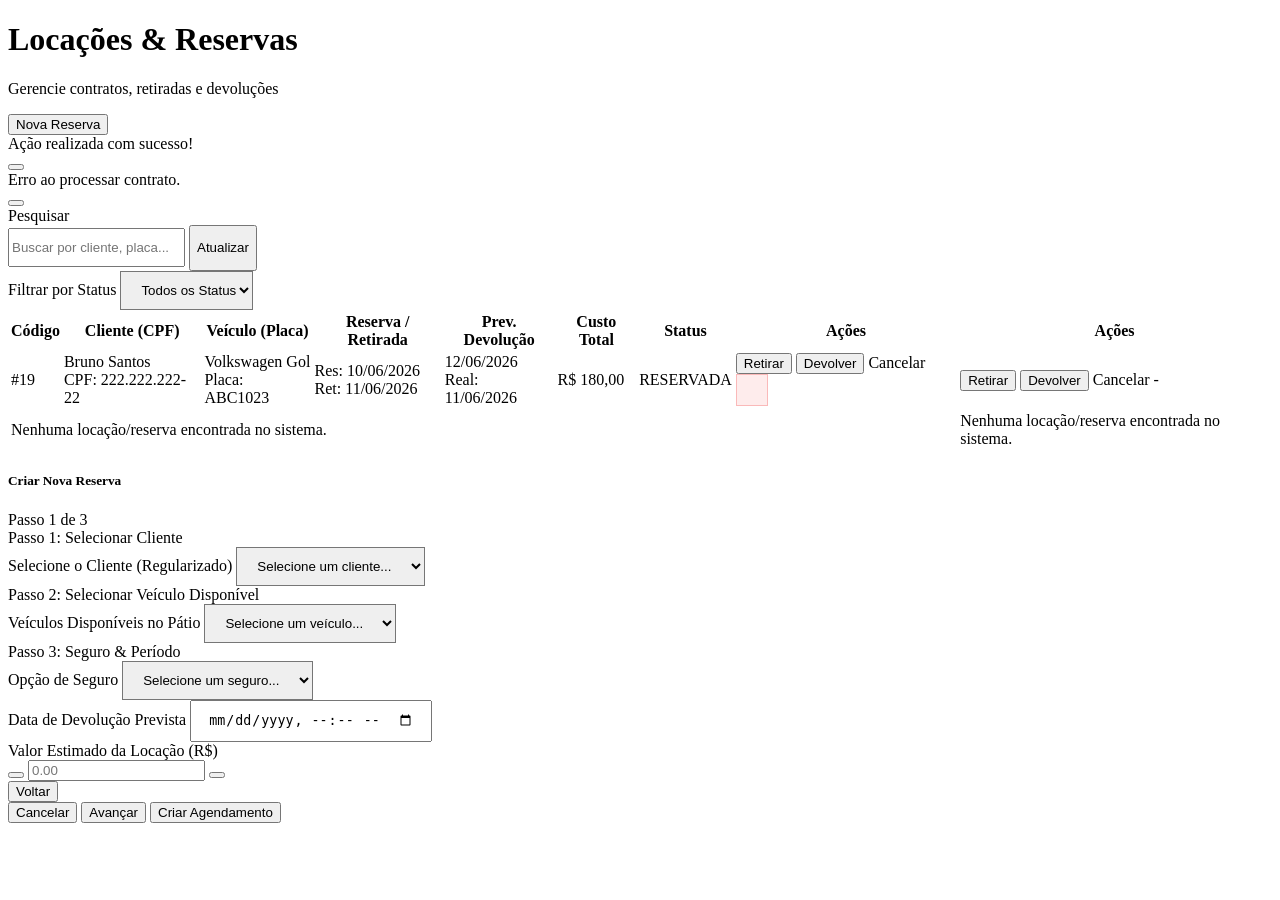
<file: src/main/resources/templates/locacoes/lista.html>
<!DOCTYPE html>
<html lang="pt-BR"
      xmlns:th="http://www.thymeleaf.org"
      xmlns:layout="http://www.ultraq.net.nz/thymeleaf/layout"
      xmlns:sec="http://www.thymeleaf.org/extras/spring-security"
      layout:decorate="~{layout}">
<head>
    <title>Locações & Reservas | RentFlow</title>
</head>
<body>
    <main layout:fragment="content">
        
        <!-- Header da Página -->
        <div class="d-flex justify-content-between align-items-center mb-4 text-start">
            <div>
                <h1 class="page-header-title mb-1">Locações & Reservas</h1>
                <p class="page-header-subtitle">Gerencie contratos, retiradas e devoluções</p>
            </div>
            <!-- Nova Reserva Triggers Modal -->
            <button type="button" class="btn btn-primary-custom d-flex align-items-center justify-content-center px-3 px-md-4" data-bs-toggle="modal" data-bs-target="#novaReservaModal">
                <i class="bi bi-calendar-plus-fill me-md-2"></i> <span class="d-none d-md-inline">Nova Reserva</span>
            </button>
        </div>

        <!-- Alertas de Flash Messages -->
        <div th:if="${successMessage}" class="alert alert-success-custom alert-dismissible fade show mb-4 text-start" role="alert">
            <div class="d-flex align-items-center">
                <i class="bi bi-check-circle-fill me-2 fs-5"></i>
                <span th:text="${successMessage}">Ação realizada com sucesso!</span>
            </div>
            <button type="button" class="btn-close btn-close-white" data-bs-dismiss="alert" aria-label="Close"></button>
        </div>
        <div th:if="${errorMessage}" class="alert alert-danger-custom alert-dismissible fade show mb-4 text-start" role="alert">
            <div class="d-flex align-items-center">
                <i class="bi bi-exclamation-triangle-fill me-2 fs-5"></i>
                <span th:text="${errorMessage}">Erro ao processar contrato.</span>
            </div>
            <button type="button" class="btn-close btn-close-white" data-bs-dismiss="alert" aria-label="Close"></button>
        </div>

        <!-- Painel de Filtros Integrado -->
        <div class="glass-card p-3 mb-4">
            <form method="GET" th:action="@{/locacoes}" id="filtroLocacoesForm">
                <div class="row g-3 align-items-end text-start">
                    <div class="col-md-8">
                        <label class="form-label text-secondary small fw-bold mb-2">Pesquisar</label>
                        <div class="input-wrapper gap-2">
                            <i class="bi bi-search input-icon" style="top:50%; transform:translateY(-50%); left:16px;"></i>
                            <input type="text" id="buscaInput" name="busca" th:value="${param.busca != null ? param.busca[0] : ''}" class="form-control-custom auto-submit" style="padding-top:10px; padding-bottom:10px;" placeholder="Buscar por cliente, placa...">
                            <button type="submit" class="btn btn-outline-secondary text-white py-2 px-3 rounded-2 d-flex align-items-center justify-content-center" style="height:46px; min-width: 46px;">
                                <i class="bi bi-arrow-clockwise me-md-2"></i> <span class="d-none d-md-inline">Atualizar</span>
                            </button>
                        </div>
                    </div>
                    <div class="col-md-4">
                        <label class="form-label text-secondary small fw-bold mb-2">Filtrar por Status</label>
                        <select name="status" onchange="this.form.submit()" class="form-select form-control-custom" style="padding-top:10px; padding-bottom:10px; padding-left:16px; background-image:none;">
                            <option value="" th:selected="${param.status == null || param.status[0] == ''}">Todos os Status</option>
                            <option value="RESERVADA" th:selected="${param.status != null and param.status[0] == 'RESERVADA'}">Reservada</option>
                            <option value="ATIVA" th:selected="${param.status != null and param.status[0] == 'ATIVA'}">Ativa</option>
                            <option value="ENCERRADA" th:selected="${param.status != null and param.status[0] == 'ENCERRADA'}">Encerrada</option>
                            <option value="CANCELADA" th:selected="${param.status != null and param.status[0] == 'CANCELADA'}">Cancelada</option>
                        </select>
                    </div>
                </div>
            </form>
        </div>

        <!-- Tabela de Locações -->
        <div class="glass-card p-4">
            <div class="table-responsive">
                <table class="table table-dark-custom table-hover align-middle mb-0 text-start">
                    <thead>
                        <tr>
                            <th>Código</th>
                            <th>Cliente (CPF)</th>
                            <th>Veículo (Placa)</th>
                            <th>Reserva / Retirada</th>
                            <th>Prev. Devolução</th>
                            <th>Custo Total</th>
                            <th class="text-center">Status</th>
                            <th sec:authorize="hasRole('GERENTE')" class="text-acoes-col">Ações</th>
                            <th sec:authorize="!hasRole('GERENTE')"
                                class="text-acoes-col">
                                Ações
                            </th>
                    </thead>
                    <tbody>
                        <tr th:each="locacao : ${locacoes}" class="linha-clicavel" data-detalhes-tipo="locacao" th:data-detalhes-id="${locacao.idLoc}">
                            <td class="font-monospace text-danger fw-bold fs-6" th:text="${'#' + locacao.idLoc}">#19</td>
                            <td>
                                <div class="fw-bold text-white fs-6" th:text="${locacao.cliente?.nome}">Bruno Santos</div>
                                <div class="small text-secondary-custom font-monospace" th:text="${'CPF: ' + locacao.cliente?.cpf}">CPF: 222.222.222-22</div>
                            </td>
                            <td>
                                <div class="fw-bold text-white fs-6" th:text="${locacao.veiculo?.marca + ' ' + locacao.veiculo?.modelo}">Volkswagen Gol</div>
                                <div class="small font-monospace text-danger text-uppercase text-truncate" style="max-width: 140px;" th:text="${'Placa: ' + locacao.veiculo?.placa}">Placa: ABC1023</div>
                            </td>
                            <td>
                                <div class="small text-secondary-custom">
                                    <span>Res: </span>
                                    <span class="text-white" th:text="${locacao.dataReserva != null ? #temporals.format(locacao.dataReserva, 'dd/MM/yyyy') : '-'}">10/06/2026</span>
                                </div>
                                <div class="small text-secondary-custom" th:if="${locacao.dataRetirada != null}">
                                    <span>Ret: </span>
                                    <span class="text-success fw-bold" th:text="${#temporals.format(locacao.dataRetirada, 'dd/MM/yyyy')}">11/06/2026</span>
                                </div>
                            </td>
                            <td>
                                <div class="small text-secondary-custom">
                                    <span th:text="${locacao.dataDevolReal != null ? 'Prev: ' + #temporals.format(locacao.dataDevolPrevista, 'dd/MM/yyyy') : #temporals.format(locacao.dataDevolPrevista, 'dd/MM/yyyy')}">12/06/2026</span>
                                </div>
                                <div class="small text-secondary-custom" th:if="${locacao.dataDevolReal != null}">
                                    <span>Real: </span>
                                    <span class="text-muted" th:text="${#temporals.format(locacao.dataDevolReal, 'dd/MM/yyyy')}">11/06/2026</span>
                                </div>
                            </td>
                            <td class="text-white fw-bold" th:text="${locacao.valorTotal != null ? 'R$ ' + #numbers.formatDecimal(locacao.valorTotal, 1, 'POINT', 2, 'COMMA') : '-'}">R$ 180,00</td>
                            <td class="text-center">
                                <span class="badge rounded-pill px-3 py-2 text-uppercase font-monospace"
                                      th:style="${locacao.status.name() == 'ENCERRADA' ? 'background: #e2e8f0; color: #1e293b; font-weight: 700;' : 
                                                 (locacao.status.name() == 'CANCELADA' ? 'background: rgba(239, 68, 68, 0.2); color: #f87171; border: 1px solid rgba(239, 68, 68, 0.4);' : 
                                                 (locacao.status.name() == 'ATIVA' ? 'background: rgba(16, 185, 129, 0.15); color: #34d399; border: 1px solid rgba(16, 185, 129, 0.3);' : 
                                                 'background: rgba(59, 130, 246, 0.15); color: #60a5fa; border: 1px solid rgba(59, 130, 246, 0.3);'))}"
                                      th:text="${locacao.status.label}">RESERVADA</span>
                            </td>
                            <td sec:authorize="hasRole('GERENTE')" class="text-acoes-col">
                                <!-- Operacional: Efetivar Retirada (Check-out) -->
                                <button th:if="${locacao.status.name() == 'RESERVADA'}"
                                        type="button"
                                        class="btn btn-sm btn-outline-success me-1 px-3 py-1 rounded-2"
                                        title="Registrar Retirada"
                                        data-bs-toggle="modal"
                                        th:data-bs-target="${'#retiradaModal' + locacao.idLoc}">

                                    <i class="bi bi-box-arrow-up me-1"></i> Retirar
                                </button>
                                <!-- Operacional: Registrar Devolução (Check-in) -->
                                <button th:if="${locacao.status.name() == 'ATIVA'}" type="button" class="btn btn-sm btn-outline-info me-1 px-3 py-1 rounded-2" data-bs-toggle="modal" th:data-bs-target="${'#devolucaoModal' + locacao.idLoc}">
                                    <i class="bi bi-box-arrow-down me-1"></i> Devolver
                                </button>
                                <!-- Cancelar reserva se ainda estiver pendente -->
                                <a th:if="${locacao.status.name() == 'RESERVADA'}" th:href="@{/locacoes/cancelar/{id}(id=${locacao.idLoc})}" class="btn btn-sm btn-outline-warning me-1 px-2 py-1 rounded-2" title="Cancelar Reserva">
                                    Cancelar
                                </a>
                                <!-- Remover registro do banco (Restrito a GERENTE) -->
                                <button type="button" class="btn btn-sm rounded-circle d-inline-flex align-items-center justify-content-center" style="width:32px; height:32px; background: rgba(239, 68, 68, 0.1); border: 1px solid rgba(239, 68, 68, 0.3); color:#f87171;" title="Remover Histórico" data-bs-toggle="modal" th:data-bs-target="${'#modalExcluirLocacao' + locacao.idLoc}">
                                    <i class="bi bi-trash-fill"></i>
                                </button>
                            </td>
                            <td sec:authorize="!hasRole('GERENTE')"
                                class="text-acoes-col">
                                <!-- Operacional: Efetivar Retirada (Check-out) -->
                                <button th:if="${locacao.status.name() == 'RESERVADA'}"
                                        type="button"
                                        class="btn btn-sm btn-outline-success me-1 px-3 py-1 rounded-2"
                                        title="Registrar Retirada"
                                        data-bs-toggle="modal"
                                        th:data-bs-target="${'#retiradaModal' + locacao.idLoc}">

                                    <i class="bi bi-box-arrow-up me-1"></i> Retirar
                                </button>
                                <!-- Operacional: Registrar Devolução (Check-in) -->
                                <button th:if="${locacao.status.name() == 'ATIVA'}" type="button" class="btn btn-sm btn-outline-info me-1 px-3 py-1 rounded-2" data-bs-toggle="modal" th:data-bs-target="${'#devolucaoModal' + locacao.idLoc}">
                                    <i class="bi bi-box-arrow-down me-1"></i> Devolver
                                </button>
                                <!-- Cancelar reserva se ainda estiver pendente -->
                                <a th:if="${locacao.status.name() == 'RESERVADA'}" th:href="@{/locacoes/cancelar/{id}(id=${locacao.idLoc})}" class="btn btn-sm btn-outline-warning me-1 px-2 py-1 rounded-2" title="Cancelar Reserva">
                                    Cancelar
                                </a>
                                <!-- Dash for finalized ones -->
                                <span th:if="${locacao.status.name() == 'ENCERRADA' or locacao.status.name() == 'CANCELADA'}" class="text-secondary small me-2">-</span>
                            </td>

                            <!-- Hidden cell just to hold the modals safely and avoid validation warnings/duplication -->
                            <td style="display: none;">
                                <!-- Modal Confirmar Exclusão Locação -->
                                <div sec:authorize="hasRole('GERENTE')" class="modal fade" th:id="${'modalExcluirLocacao' + locacao.idLoc}" tabindex="-1" aria-hidden="true" style="z-index: 1060;">
                                    <div class="modal-dialog modal-dialog-centered">
                                        <div class="modal-content">
                                            <div class="modal-header border-bottom-0 pb-0">
                                                <h5 class="modal-title text-danger d-flex align-items-center fw-bold">
                                                    <i class="bi bi-exclamation-triangle-fill me-2"></i> Confirmar Exclusão
                                                </h5>
                                                <button type="button" class="btn-close" data-bs-dismiss="modal" aria-label="Close"></button>
                                            </div>
                                            <div class="modal-body pt-4 text-start">
                                                <p class="mb-4">Tem certeza de que deseja excluir este histórico de locação?</p>
                                                <div class="p-3 rounded-3 mb-4" style="background: rgba(255, 255, 255, 0.03); border: 1px solid rgba(255, 255, 255, 0.1);">
                                                    <div class="fw-bold fs-6 mb-1">Cliente: <span th:text="${locacao.cliente != null ? locacao.cliente.nome : '-'}"></span></div>
                                                    <div class="fw-bold fs-6" style="color: #e11d48;">Veículo: <span th:text="${locacao.veiculo != null ? locacao.veiculo.modelo + ' (' + locacao.veiculo.placa + ')' : '-'}"></span></div>
                                                </div>
                                                <p class="text-secondary-custom small mb-0">Esta ação removerá permanentemente o registro do sistema.</p>
                                            </div>
                                            <div class="modal-footer border-top-0 pt-0">
                                                <button type="button" class="btn btn-cancel-custom" data-bs-dismiss="modal">Voltar</button>
                                                <a th:href="@{/locacoes/excluir/{id}(id=${locacao.idLoc})}" class="btn btn-danger px-4 rounded-2">Confirmar Exclusão</a>
                                            </div>
                                        </div>
                                    </div>
                                </div>
                                <!-- ======================= MODAL: RETIRADA DO VEÍCULO ======================= -->

                                <div class="modal fade"
                                     th:id="${'retiradaModal' + locacao.idLoc}"
                                     tabindex="-1"
                                     aria-hidden="true"
                                     style="z-index: 1060;">

                                    <div class="modal-dialog modal-dialog-centered">
                                        <div class="modal-content">

                                            <form th:action="@{/locacoes/retirar/{id}(id=${locacao.idLoc})}"
                                                  method="POST">

                                                <div class="modal-header">
                                                    <h5 class="modal-title text-white fw-bold">
                                                        <i class="bi bi-box-arrow-up-fill text-success me-2"></i>
                                                        Vistoria de Retirada
                                                    </h5>

                                                    <button type="button"
                                                            class="btn-close"
                                                            data-bs-dismiss="modal"
                                                            aria-label="Close">
                                                    </button>
                                                </div>

                                                <div class="modal-body text-start">

                                                    <p class="text-white small mb-3">
                                                        Veículo:
                                                        <strong th:text="${locacao.veiculo?.marca + ' ' + locacao.veiculo?.modelo}">
                                                            Veículo
                                                        </strong>

                                                        — Placa:
                                                        <span th:text="${locacao.veiculo?.placa}">ABC1234</span>
                                                    </p>

                                                    <div class="row g-3">

                                                        <div class="col-md-6">
                                                            <label class="form-label-custom mb-1">
                                                                Quilometragem na retirada
                                                            </label>

                                                            <input type="number"
                                                                   name="kmRetirada"
                                                                   class="form-control-custom"
                                                                   min="0"
                                                                   th:min="${locacao.veiculo?.kmAtual}"
                                                                   th:value="${locacao.veiculo?.kmAtual}"
                                                                   required>
                                                        </div>

                                                        <div class="col-md-6">
                                                            <label class="form-label-custom mb-1">
                                                                Combustível na retirada (%)
                                                            </label>

                                                            <input type="number"
                                                                   name="nivelCombustivelRetirada"
                                                                   class="form-control-custom"
                                                                   min="0"
                                                                   max="100"
                                                                   th:value="${locacao.veiculo?.nivelCombustivel}"
                                                                   required>
                                                        </div>

                                                        <div class="col-12">
                                                            <label class="form-label-custom mb-1">
                                                                Observações
                                                            </label>

                                                            <textarea name="observacoesRetirada"
                                                                      class="form-control-custom"
                                                                      rows="3"
                                                                      maxlength="500"
                                                                      placeholder="Ex.: veículo sem avarias aparentes..."></textarea>
                                                        </div>

                                                    </div>
                                                </div>

                                                <div class="modal-footer">
                                                    <button type="button"
                                                            class="btn btn-cancel-custom"
                                                            data-bs-dismiss="modal">
                                                        Cancelar
                                                    </button>

                                                    <button type="submit"
                                                            class="btn btn-success px-4">
                                                        Confirmar Retirada
                                                    </button>
                                                </div>

                                            </form>
                                        </div>
                                    </div>
                                </div>

                                <!-- ======================= MODAL: DEVOLUÇÃO DO VEÍCULO ======================= -->
                                <div class="modal fade" th:id="${'devolucaoModal' + locacao.idLoc}" tabindex="-1" aria-hidden="true" style="z-index: 1060;">
                                    <div class="modal-dialog modal-dialog-centered">
                                        <div class="modal-content">
                                            <form th:action="@{/locacoes/devolver/{id}(id=${locacao.idLoc})}" method="POST">
                                                <div class="modal-header">
                                                    <h5 class="modal-title text-white fw-bold"><i class="bi bi-box-arrow-down-fill text-info me-2"></i>Efetuar Check-in / Devolução</h5>
                                                    <button type="button" class="btn-close" data-bs-dismiss="modal" aria-label="Close"></button>
                                                </div>
                                                <div class="modal-body text-start">
                                                    <p class="text-white small mb-3">Você está registrando a devolução do veículo <strong th:text="${locacao.veiculo?.marca + ' ' + locacao.veiculo?.modelo}">Gol</strong> (Placa: <span th:text="${locacao.veiculo?.placa}">ABC1023</span>) alugado por <strong th:text="${locacao.cliente?.nome}">Bruno</strong>.</p>
                                                    <div class="mb-3">
                                                        <div class="row g-3 mb-3">

                                                            <div class="col-md-6">
                                                                <label class="form-label-custom mb-1">
                                                                    Quilometragem na devolução
                                                                </label>

                                                                <input type="number"
                                                                       name="kmDevolucao"
                                                                       class="form-control-custom"
                                                                       min="0"
                                                                       th:min="${locacao.veiculo?.kmAtual}"
                                                                       th:value="${locacao.veiculo?.kmAtual}"
                                                                       required>
                                                            </div>

                                                            <div class="col-md-6">
                                                                <label class="form-label-custom mb-1">
                                                                    Combustível na devolução (%)
                                                                </label>

                                                                <input type="number"
                                                                       name="nivelCombustivelDevolucao"
                                                                       class="form-control-custom"
                                                                       min="0"
                                                                       max="100"
                                                                       th:value="${locacao.veiculo?.nivelCombustivel}"
                                                                       required>
                                                            </div>

                                                            <div class="col-12">
                                                                <label class="form-label-custom mb-1">
                                                                    Observações da devolução
                                                                </label>

                                                                <textarea name="observacoesDevolucao"
                                                                          class="form-control-custom"
                                                                          rows="3"
                                                                          maxlength="500"
                                                                          placeholder="Ex.: veículo devolvido sem novas avarias..."></textarea>
                                                            </div>

                                                        </div>
                                                        <!-- Programa de Fidelidade -->
                                                        <div class="mb-3"
                                                             th:with="saldo=${saldoPontosPorLocacao[locacao.idLoc] != null? saldoPontosPorLocacao[locacao.idLoc]: 0},limite=${saldo - (saldo % 100)}">
                                                            <label class="form-label-custom mb-1">Pontos de fidelidade</label>
                                                            <div class="small text-secondary mb-2">Saldo disponível:
                                                                <span class="text-warning fw-bold" th:text="${saldo}">0</span>pontos
                                                            </div>
                                                            <select name="pontosUtilizados"
                                                                    class="form-select form-control-custom">
                                                                <option value="0">
                                                                    Não utilizar pontos
                                                                </option>
                                                                <th:block th:if="${saldo >= 100}">
                                                                    <option th:each="pontos : ${#numbers.sequence(100, limite, 100)}"
                                                                            th:value="${pontos}"
                                                                            th:text="${pontos+ ' pontos — R$ '+ ((pontos / 100) * 20)+ ',00 de desconto'}">100 pontos — R$ 20,00 de desconto</option>
                                                                </th:block>
                                                            </select>

                                                            <div class="small text-secondary mt-2"
                                                                 th:if="${saldo < 100}">
                                                                O cliente precisa de pelo menos 100 pontos para obter desconto.
                                                            </div>

                                                        </div>
                                                        <label class="form-label-custom mb-1">Custo Final Cobrado (R$)</label>
                                                        <div class="input-group input-group-custom number-input-group">
                                                            <button class="btn btn-outline-secondary btn-number" type="button" data-action="minus"><i class="bi bi-dash"></i></button>
                                                            <input type="number" step="0.01" name="valorFinal" class="form-control-custom text-center" th:value="${locacao.valorTotal}" required>
                                                            <button class="btn btn-outline-secondary btn-number" type="button" data-action="plus"><i class="bi bi-plus"></i></button>
                                                        </div>
                                                    </div>
                                                </div>
                                                <div class="modal-footer">
                                                    <button type="button" class="btn btn-cancel-custom" data-bs-dismiss="modal">Cancelar</button>
                                                    <button type="submit" class="btn btn-info px-4 text-white">Registrar Devolução</button>
                                                </div>
                                            </form>
                                        </div>
                                    </div>
                                </div>
                            </td>
                        </tr>
                        <tr th:if="${#lists.isEmpty(locacoes)}">
                            <td sec:authorize="hasRole('GERENTE')" colspan="8" class="text-center py-5 text-secondary">
                                <i class="bi bi-inbox fs-1 d-block mb-3"></i>
                                Nenhuma locação/reserva encontrada no sistema.
                            </td>
                            <td sec:authorize="!hasRole('GERENTE')" colspan="7" class="text-center py-5 text-secondary">
                                <i class="bi bi-inbox fs-1 d-block mb-3"></i>
                                Nenhuma locação/reserva encontrada no sistema.
                            </td>
                        </tr>
                    </tbody>
                </table>
            </div>
        </div>

        <!-- ======================= MODAL: NOVA RESERVA (WIZARD) ======================= -->
        <div class="modal fade wizard-modal" id="novaReservaModal" tabindex="-1" aria-labelledby="novaReservaModalLabel" aria-hidden="true">
            <div class="modal-dialog modal-lg modal-dialog-centered">
                <div class="modal-content wizard-card text-start">
                    <form th:action="@{/locacoes/salvar}" method="POST">
                        <div class="modal-body p-4">
                            <!-- Wizard Header -->
                            <div class="wizard-header">
                                <h5 class="wizard-header-title">Criar Nova Reserva</h5>
                                <span class="wizard-step-badge">Passo 1 de 3</span>
                            </div>

                            <!-- PASSO 1: Selecionar Cliente -->
                            <div class="wizard-step active">
                                <div class="wizard-step-title">
                                    <i class="bi bi-person-fill"></i> Passo 1: Selecionar Cliente
                                </div>
                                <div class="row g-3">
                                    <div class="col-12">
                                        <label class="form-label-custom mb-1">Selecione o Cliente (Regularizado)</label>
                                        <select name="cpfCliente" class="form-select form-control-custom" style="padding: 10px 16px 10px 16px!important; background-image:none;" required>
                                            <option value="">Selecione um cliente...</option>
                                            <option th:each="cli : ${clientes}" th:value="${cli.cpf}" th:text="${cli.nome + ' (CPF: ' + cli.cpf + ')'}"></option>
                                        </select>
                                    </div>
                                </div>
                            </div>

                            <!-- PASSO 2: Selecionar Veículo -->
                            <div class="wizard-step">
                                <div class="wizard-step-title">
                                    <i class="bi bi-car-front-fill"></i> Passo 2: Selecionar Veículo Disponível
                                </div>
                                <div class="row g-3">
                                    <div class="col-12">
                                        <label class="form-label-custom mb-1">Veículos Disponíveis no Pátio</label>
                                        <select name="placaVeiculo" class="form-select form-control-custom" style="padding: 10px 16px 10px 16px!important; background-image:none;" required>
                                            <option value="">Selecione um veículo...</option>
                                            <option th:each="vei : ${veiculos}"
                                                    th:value="${vei.placa}"
                                                    th:data-valor-diaria="${vei.categoria != null ? vei.categoria.valorDiaria : 0}"
                                                    th:text="${vei.marca + ' ' + vei.modelo + ' (Placa: ' + vei.placa + ')'}">
                                            </option>
                                        </select>
                                    </div>
                                </div>
                            </div>

                            <!-- PASSO 3: Seguro & Período -->
                            <div class="wizard-step">
                                <div class="wizard-step-title">
                                    <i class="bi bi-shield-check"></i> Passo 3: Seguro &amp; Período
                                </div>
                                <div class="row g-3">
                                    <div class="col-md-6">
                                        <label class="form-label-custom mb-1">Opção de Seguro</label>
                                        <select name="idSeguro" class="form-select form-control-custom" style="padding: 10px 16px 10px 16px!important; background-image:none;" required>
                                            <option value="">Selecione um seguro...</option>
                                            <option th:each="seg : ${seguros}"
                                                    th:value="${seg.idSeguro}"
                                                    th:data-valor-diario="${seg.valorDiario}"
                                                    th:text="${seg.nome}">
                                            </option>
                                        </select>
                                    </div>
                                    <div class="col-md-6">
                                        <label class="form-label-custom mb-1">Data de Devolução Prevista</label>
                                        <input type="datetime-local" id="dataDevolPrevistaInput" name="dataDevolPrevista" class="form-control-custom" style="padding: 10px 16px!important;" required>
                                    </div>
                                    <div class="col-12">
                                        <label class="form-label-custom mb-1">Valor Estimado da Locação (R$)</label>
                                        <div class="input-group input-group-custom number-input-group">
                                            <button class="btn btn-outline-secondary btn-number" type="button" data-action="minus"><i class="bi bi-dash"></i></button>
                                            <input type="number" step="10" name="valorTotal" class="form-control-custom text-center" placeholder="0.00" required>
                                            <button class="btn btn-outline-secondary btn-number" type="button" data-action="plus"><i class="bi bi-plus"></i></button>
                                        </div>
                                    </div>
                                </div>
                            </div>

                            <!-- Wizard Footer -->
                            <div class="wizard-footer">
                                <button type="button" class="wizard-btn-back"><i class="bi bi-arrow-left"></i> Voltar</button>
                                <div class="wizard-footer-right">
                                    <button type="button" class="wizard-btn-cancel" data-bs-dismiss="modal">Cancelar</button>
                                    <button type="button" class="wizard-btn-next">Avançar <i class="bi bi-arrow-right"></i></button>
                                    <button type="submit" class="wizard-btn-submit">Criar Agendamento <i class="bi bi-calendar-check"></i></button>
                                </div>
                            </div>
                        </div>
                    </form>
                </div>
            </div>
        </div>

        <!-- JavaScript local para cálculo automático da reserva -->
        <script>
            document.addEventListener("DOMContentLoaded", () => {
                // Paginação da tabela com 8 itens por página
                const table = document.querySelector('table');
                if (table) {
                    window.paginateTable(table, 8);
                }

                const modalNovaReserva = document.getElementById('novaReservaModal');
                if (!modalNovaReserva) return;

                const selectVeiculo = modalNovaReserva.querySelector('select[name="placaVeiculo"]');
                const selectSeguro = modalNovaReserva.querySelector('select[name="idSeguro"]');
                const inputDevolucao = modalNovaReserva.querySelector('#dataDevolPrevistaInput');
                const inputValorTotal = modalNovaReserva.querySelector('input[name="valorTotal"]');

                function calcularValorTotal() {
                    if (!selectVeiculo || !selectSeguro || !inputValorTotal) return;

                    const optionVeiculo = selectVeiculo.options[selectVeiculo.selectedIndex];
                    const optionSeguro = selectSeguro.options[selectSeguro.selectedIndex];

                    const valorDiariaVeiculo = optionVeiculo && optionVeiculo.getAttribute('data-valor-diaria') 
                        ? parseFloat(optionVeiculo.getAttribute('data-valor-diaria')) 
                        : 0;

                    const valorDiarioSeguro = optionSeguro && optionSeguro.getAttribute('data-valor-diario') 
                        ? parseFloat(optionSeguro.getAttribute('data-valor-diario')) 
                        : 0;

                    const fpDevolucao = inputDevolucao ? inputDevolucao._flatpickr : null;
                    if (fpDevolucao && fpDevolucao.selectedDates.length > 0) {
                        const dataFim = fpDevolucao.selectedDates[0];
                        const dataInicio = new Date();

                        // Diferença em dias
                        const diffMs = dataFim.getTime() - dataInicio.getTime();
                        const diffDays = Math.ceil(diffMs / (1000 * 60 * 60 * 24));
                        const dias = Math.max(1, diffDays); // No mínimo 1 dia

                        const valorCalculado = (valorDiariaVeiculo + valorDiarioSeguro) * dias;
                        inputValorTotal.value = valorCalculado.toFixed(2);
                        return;
                    }

                    const dataFimStr = inputDevolucao ? inputDevolucao.value : "";
                    if (!dataFimStr) {
                        inputValorTotal.value = "0.00";
                        return;
                    }

                    const dataInicio = new Date();
                    const dataFim = new Date(dataFimStr);

                    if (isNaN(dataFim.getTime())) {
                        inputValorTotal.value = "0.00";
                        return;
                    }

                    const diffMs = dataFim.getTime() - dataInicio.getTime();
                    const diffDays = Math.ceil(diffMs / (1000 * 60 * 60 * 24));
                    const dias = Math.max(1, diffDays);

                    const valorCalculado = (valorDiariaVeiculo + valorDiarioSeguro) * dias;
                    inputValorTotal.value = valorCalculado.toFixed(2);
                }

                if (selectVeiculo) selectVeiculo.addEventListener('change', calcularValorTotal);
                if (selectSeguro) selectSeguro.addEventListener('change', calcularValorTotal);
                if (inputDevolucao) inputDevolucao.addEventListener('change', calcularValorTotal);
            });
        </script>
    </main>
</body>
</html>
</file>
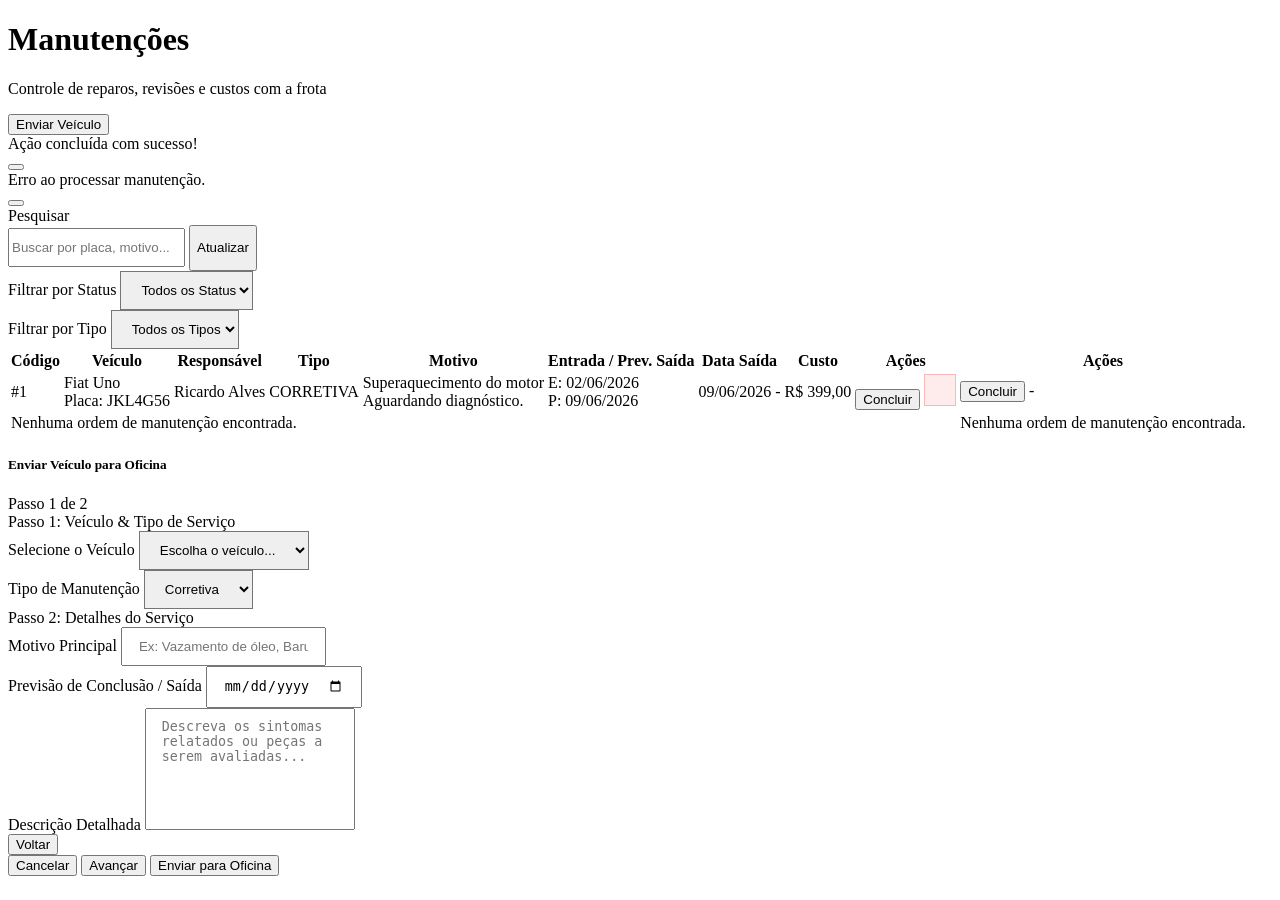
<file: src/main/resources/templates/manutencoes/lista.html>
<!DOCTYPE html>
<html lang="pt-BR" xmlns:th="http://www.thymeleaf.org" xmlns:layout="http://www.ultraq.net.nz/thymeleaf/layout" layout:decorate="~{layout}">
<head>
    <title>Manutenções | RentFlow</title>
</head>
<body>
    <main layout:fragment="content">
        
        <!-- Header da Página -->
        <div class="d-flex justify-content-between align-items-center mb-4 text-start">
            <div>
                <h1 class="page-header-title mb-1">Manutenções</h1>
                <p class="page-header-subtitle">Controle de reparos, revisões e custos com a frota</p>
            </div>
            <!-- Enviar Veículo Triggers Modal -->
            <button type="button" class="btn btn-primary-custom d-flex align-items-center justify-content-center px-3 px-md-4" data-bs-toggle="modal" data-bs-target="#enviarVeiculoModal">
                <i class="bi bi-wrench-adjustable me-md-2"></i> <span class="d-none d-md-inline">Enviar Veículo</span>
            </button>
        </div>

        <!-- Alertas de Flash Messages -->
        <div th:if="${successMessage}" class="alert alert-success-custom alert-dismissible fade show mb-4 text-start" role="alert">
            <div class="d-flex align-items-center">
                <i class="bi bi-check-circle-fill me-2 fs-5"></i>
                <span th:text="${successMessage}">Ação concluída com sucesso!</span>
            </div>
            <button type="button" class="btn-close btn-close-white" data-bs-dismiss="alert" aria-label="Close"></button>
        </div>
        <div th:if="${errorMessage}" class="alert alert-danger-custom alert-dismissible fade show mb-4 text-start" role="alert">
            <div class="d-flex align-items-center">
                <i class="bi bi-exclamation-triangle-fill me-2 fs-5"></i>
                <span th:text="${errorMessage}">Erro ao processar manutenção.</span>
            </div>
            <button type="button" class="btn-close btn-close-white" data-bs-dismiss="alert" aria-label="Close"></button>
        </div>

        <!-- Painel de Filtros Integrado -->
        <div class="glass-card p-3 mb-4">
            <form method="GET" th:action="@{/manutencoes}" id="filtroManutencoesForm">
                <div class="row g-3 align-items-end text-start">
                    <div class="col-md-6">
                        <label class="form-label text-secondary small fw-bold mb-2">Pesquisar</label>
                        <div class="input-wrapper gap-2">
                            <i class="bi bi-search input-icon" style="top:50%; transform:translateY(-50%); left:16px;"></i>
                            <input type="text" id="buscaInput" name="busca" th:value="${param.busca != null ? param.busca[0] : ''}" class="form-control-custom auto-submit" style="padding-top:10px; padding-bottom:10px;" placeholder="Buscar por placa, motivo...">
                            <button type="submit" class="btn btn-outline-secondary text-white py-2 px-3 rounded-2 d-flex align-items-center justify-content-center" style="height:46px; min-width: 46px;">
                                <i class="bi bi-arrow-clockwise me-md-2"></i> <span class="d-none d-md-inline">Atualizar</span>
                            </button>
                        </div>
                    </div>
                    <div class="col-md-3">
                        <label class="form-label text-secondary small fw-bold mb-2">Filtrar por Status</label>
                        <select name="status" onchange="this.form.submit()" class="form-select form-control-custom" style="padding-top:10px; padding-bottom:10px; padding-left:16px; background-image:none;">
                            <option value="" th:selected="${param.status == null || param.status[0] == ''}">Todos os Status</option>
                            <option value="EM_ANDAMENTO" th:selected="${param.status != null && param.status[0] == 'EM_ANDAMENTO'}">Em Andamento</option>
                            <option value="CONCLUIDA" th:selected="${param.status != null && param.status[0] == 'CONCLUIDA'}">Concluída</option>
                        </select>
                    </div>
                    <div class="col-md-3">
                        <label class="form-label text-secondary small fw-bold mb-2">Filtrar por Tipo</label>
                        <select name="tipo" onchange="this.form.submit()" class="form-select form-control-custom" style="padding-top:10px; padding-bottom:10px; padding-left:16px; background-image:none;">
                            <option value="" th:selected="${param.tipo == null || param.tipo[0] == ''}">Todos os Tipos</option>
                            <option value="PREVENTIVA" th:selected="${param.tipo != null && param.tipo[0] == 'PREVENTIVA'}">Preventiva</option>
                            <option value="CORRETIVA" th:selected="${param.tipo != null && param.tipo[0] == 'CORRETIVA'}">Corretiva</option>
                        </select>
                    </div>
                </div>
            </form>
        </div>

        <!-- Tabela de Manutenções -->
        <div class="glass-card p-4">
            <div class="table-responsive">
                <table class="table table-dark-custom table-hover align-middle mb-0 text-start">
                    <thead>
                        <tr>
                            <th>Código</th>
                            <th>Veículo</th>
                            <th>Responsável</th>
                            <th class="text-center">Tipo</th>
                            <th>Motivo</th>
                            <th>Entrada / Prev. Saída</th>
                            <th>Data Saída</th>
                            <th>Custo</th>
                            <th sec:authorize="hasRole('GERENTE')" class="text-acoes-col">Ações</th>
                            <th sec:authorize="!hasRole('GERENTE')" th:if="${#lists.toList(manutencoes).?[dataSaidaReal == null].size() > 0}" class="text-acoes-col">Ações</th>
                        </tr>
                    </thead>
                    <tbody>
                        <tr th:each="manutencao : ${manutencoes}" class="linha-clicavel" data-detalhes-tipo="manutencao" th:data-detalhes-id="${manutencao.idManut}">
                            <td class="font-monospace text-danger fw-bold fs-6" th:text="${'#' + manutencao.idManut}">#1</td>
                            <td>
                                <div class="fw-bold text-white fs-6" th:text="${manutencao.veiculo?.marca + ' ' + manutencao.veiculo?.modelo}">Fiat Uno</div>
                                <div class="small font-monospace text-danger text-uppercase" th:text="${'Placa: ' + manutencao.veiculo?.placa}">Placa: JKL4G56</div>
                            </td>
                            <td th:text="${manutencao.funcionario?.nome}">Ricardo Alves</td>
                            <td class="text-center">
                                <span class="badge rounded-pill px-3 py-2 text-uppercase font-monospace"
                                      th:style="${manutencao.tipo.name() == 'CORRETIVA' ? 'background: rgba(239, 68, 68, 0.15); color: #f87171; border: 1px solid rgba(239, 68, 68, 0.3);' : 
                                                 'background: rgba(6, 182, 212, 0.15); color: #22d3ee; border: 1px solid rgba(6, 182, 212, 0.3);'}"
                                      th:text="${manutencao.tipo.label}">CORRETIVA</span>
                            </td>
                            <td>
                                <div class="fw-bold text-white mb-1" th:text="${manutencao.motivo}">Superaquecimento do motor</div>
                                <div class="small text-secondary-custom text-truncate" style="max-width: 250px;" th:text="${manutencao.descricao}">Aguardando diagnóstico.</div>
                            </td>
                            <td>
                                <div class="small text-secondary-custom">
                                    <span>E: </span>
                                    <span class="text-white" th:text="${manutencao.dataEntrada != null ? #temporals.format(manutencao.dataEntrada, 'dd/MM/yyyy') : '-'}">02/06/2026</span>
                                </div>
                                <div class="small text-secondary-custom">
                                    <span>P: </span>
                                    <span class="text-white" th:text="${manutencao.previsaoSaida != null ? #temporals.format(manutencao.previsaoSaida, 'dd/MM/yyyy') : '-'}">09/06/2026</span>
                                </div>
                            </td>
                            <td>
                                <span class="text-success fw-bold" th:if="${manutencao.dataSaidaReal != null}" th:text="${#temporals.format(manutencao.dataSaidaReal, 'dd/MM/yyyy')}">09/06/2026</span>
                                <span class="text-secondary" th:if="${manutencao.dataSaidaReal == null}">-</span>
                            </td>
                            <td class="fw-bold text-white" 
                                th:text="${manutencao.custo != null ? 'R$ ' + #numbers.formatDecimal(manutencao.custo, 1, 'POINT', 2, 'COMMA') : '-'}">
                                R$ 399,00
                            </td>
                            <td sec:authorize="hasRole('GERENTE')" class="text-acoes-col">
                                <button th:if="${manutencao.dataSaidaReal == null}" type="button" class="btn btn-sm btn-outline-success me-1 px-3 py-1 rounded-2" data-bs-toggle="modal" th:data-bs-target="${'#concluirModal' + manutencao.idManut}">
                                    <i class="bi bi-check2-circle me-1"></i> Concluir
                                </button>
                                <!-- Exclusão (Restrito a GERENTE) -->
                                <button type="button" class="btn btn-sm rounded-circle d-inline-flex align-items-center justify-content-center" style="width:32px; height:32px; background: rgba(239, 68, 68, 0.1); border: 1px solid rgba(239, 68, 68, 0.3); color:#f87171;" title="Remover Histórico" data-bs-toggle="modal" th:data-bs-target="${'#modalExcluirManutencao' + manutencao.idManut}">
                                    <i class="bi bi-trash-fill"></i>
                                </button>
                            </td>
                            <td sec:authorize="!hasRole('GERENTE')" th:if="${#lists.toList(manutencoes).?[dataSaidaReal == null].size() > 0}" class="text-acoes-col">
                                <button th:if="${manutencao.dataSaidaReal == null}" type="button" class="btn btn-sm btn-outline-success me-1 px-3 py-1 rounded-2" data-bs-toggle="modal" th:data-bs-target="${'#concluirModal' + manutencao.idManut}">
                                    <i class="bi bi-check2-circle me-1"></i> Concluir
                                </button>
                                <span th:if="${manutencao.dataSaidaReal != null}" class="text-secondary small me-2">-</span>
                            </td>

                            <!-- Hidden cell just to hold the modals safely and avoid validation warnings/duplication -->
                            <td style="display: none;">
                                <!-- Modal Confirmar Exclusão Manutenção -->
                                <div sec:authorize="hasRole('GERENTE')" class="modal fade" th:id="${'modalExcluirManutencao' + manutencao.idManut}" tabindex="-1" aria-hidden="true" style="z-index: 1060;">
                                    <div class="modal-dialog modal-dialog-centered">
                                        <div class="modal-content">
                                            <div class="modal-header border-bottom-0 pb-0">
                                                <h5 class="modal-title text-danger d-flex align-items-center fw-bold">
                                                    <i class="bi bi-exclamation-triangle-fill me-2"></i> Confirmar Exclusão
                                                </h5>
                                                <button type="button" class="btn-close" data-bs-dismiss="modal" aria-label="Close"></button>
                                            </div>
                                            <div class="modal-body pt-4 text-start">
                                                <p class="mb-4">Tem certeza de que deseja excluir este histórico de manutenção?</p>
                                                <div class="p-3 rounded-3 mb-4" style="background: rgba(255, 255, 255, 0.03); border: 1px solid rgba(255, 255, 255, 0.1);">
                                                    <div class="fw-bold fs-6 mb-1">Veículo: <span th:text="${manutencao.veiculo != null ? manutencao.veiculo.modelo + ' (' + manutencao.veiculo.placa + ')' : '-'}"></span></div>
                                                    <div class="fw-bold fs-6" style="color: #e11d48;">Tipo: <span th:text="${manutencao.tipo != null ? manutencao.tipo.name() : '-'}"></span></div>
                                                </div>
                                                <p class="text-secondary-custom small mb-0">Esta ação removerá permanentemente o registro do sistema.</p>
                                            </div>
                                            <div class="modal-footer border-top-0 pt-0">
                                                <button type="button" class="btn btn-cancel-custom" data-bs-dismiss="modal">Voltar</button>
                                                <a th:href="@{/manutencoes/excluir/{id}(id=${manutencao.idManut})}" class="btn btn-danger px-4 rounded-2">Confirmar Exclusão</a>
                                            </div>
                                        </div>
                                    </div>
                                </div>

                                <!-- ======================= MODAL: CONCLUIR MANUTENÇÃO ======================= -->
                                <div class="modal fade" th:id="${'concluirModal' + manutencao.idManut}" tabindex="-1" aria-hidden="true" style="z-index: 1060;">
                                    <div class="modal-dialog modal-dialog-centered">
                                        <div class="modal-content">
                                            <form th:action="@{/manutencoes/concluir/{id}(id=${manutencao.idManut})}" method="POST">
                                                <div class="modal-header">
                                                    <h5 class="modal-title text-white fw-bold"><i class="bi bi-check2-circle-fill text-success me-2"></i>Concluir Ordem de Serviço</h5>
                                                    <button type="button" class="btn-close" data-bs-dismiss="modal" aria-label="Close"></button>
                                                </div>
                                                <div class="modal-body text-start">
                                                    <p class="text-white small mb-3">Você está registrando a conclusão e a liberação da manutenção do veículo <strong th:text="${manutencao.veiculo?.marca + ' ' + manutencao.veiculo?.modelo}">Gol</strong> (Placa: <span th:text="${manutencao.veiculo?.placa}">ABC1023</span>).</p>
                                                    <div class="mb-3">
                                                        <label class="form-label-custom mb-1">Custo Total dos Reparos (R$)</label>
                                                        <div class="input-group input-group-custom number-input-group">
                                                            <button class="btn btn-outline-secondary btn-number" type="button" data-action="minus"><i class="bi bi-dash"></i></button>
                                                            <input type="number" step="0.01" name="custo" class="form-control-custom text-center" placeholder="0.00" required>
                                                            <button class="btn btn-outline-secondary btn-number" type="button" data-action="plus"><i class="bi bi-plus"></i></button>
                                                        </div>
                                                    </div>
                                                </div>
                                                <div class="modal-footer">
                                                    <button type="button" class="btn btn-cancel-custom" data-bs-dismiss="modal">Cancelar</button>
                                                    <button type="submit" class="btn btn-success px-4 text-white">Concluir Manutenção</button>
                                                </div>
                                            </form>
                                        </div>
                                    </div>
                                </div>
                            </td>
                        </tr>
                        <tr th:if="${#lists.isEmpty(manutencoes)}">
                            <td sec:authorize="hasRole('GERENTE')" colspan="9" class="text-center py-5 text-secondary">
                                <i class="bi bi-inbox fs-1 d-block mb-3"></i>
                                Nenhuma ordem de manutenção encontrada.
                            </td>
                            <td sec:authorize="!hasRole('GERENTE')" colspan="8" class="text-center py-5 text-secondary">
                                <i class="bi bi-inbox fs-1 d-block mb-3"></i>
                                Nenhuma ordem de manutenção encontrada.
                            </td>
                        </tr>
                    </tbody>
                </table>
            </div>
        </div>

        <!-- ======================= MODAL: ENVIAR VEÍCULO PARA OFICINA (WIZARD) ======================= -->
        <div class="modal fade wizard-modal" id="enviarVeiculoModal" tabindex="-1" aria-labelledby="enviarVeiculoModalLabel" aria-hidden="true">
            <div class="modal-dialog modal-lg modal-dialog-centered">
                <div class="modal-content wizard-card text-start">
                    <form th:action="@{/manutencoes/salvar}" method="POST">
                        <div class="modal-body p-4">
                            <!-- Wizard Header -->
                            <div class="wizard-header">
                                <h5 class="wizard-header-title">Enviar Veículo para Oficina</h5>
                                <span class="wizard-step-badge">Passo 1 de 2</span>
                            </div>

                            <!-- PASSO 1: Selecionar Veículo & Tipo -->
                            <div class="wizard-step active">
                                <div class="wizard-step-title">
                                    <i class="bi bi-car-front-fill"></i> Passo 1: Veículo &amp; Tipo de Serviço
                                </div>
                                <div class="row g-3">
                                    <div class="col-md-6">
                                        <label class="form-label-custom mb-1">Selecione o Veículo</label>
                                        <select name="placaVeiculo" class="form-select form-control-custom" style="padding: 10px 16px 10px 16px!important; background-image:none;" required>
                                            <option value="">Escolha o veículo...</option>
                                            <option th:each="vei : ${veiculosDisponiveis}" th:value="${vei.placa}" th:text="${vei.marca + ' ' + vei.modelo + ' (Placa: ' + vei.placa + ')'}"></option>
                                        </select>
                                    </div>
                                    <div class="col-md-6">
                                        <label class="form-label-custom mb-1">Tipo de Manutenção</label>
                                        <select name="tipo" class="form-select form-control-custom" style="padding: 10px 16px 10px 16px!important; background-image:none;" required>
                                            <option th:each="t : ${tiposManutencao}" th:value="${t.name()}" th:text="${t.label}">Corretiva</option>
                                        </select>
                                    </div>
                                </div>
                            </div>

                            <!-- PASSO 2: Detalhes do Serviço -->
                            <div class="wizard-step">
                                <div class="wizard-step-title">
                                    <i class="bi bi-wrench-adjustable"></i> Passo 2: Detalhes do Serviço
                                </div>
                                <div class="row g-3">
                                    <div class="col-md-6">
                                        <label class="form-label-custom mb-1">Motivo Principal</label>
                                        <input type="text" name="motivo" class="form-control-custom" style="padding: 10px 16px!important;" placeholder="Ex: Vazamento de óleo, Barulho na suspensão" required>
                                    </div>
                                    <div class="col-md-6">
                                        <label class="form-label-custom mb-1">Previsão de Conclusão / Saída</label>
                                        <input type="date" name="previsaoSaida" class="form-control-custom" style="padding: 10px 16px!important;" required>
                                    </div>
                                    <div class="col-md-12">
                                        <label class="form-label-custom mb-1">Descrição Detalhada</label>
                                        <textarea name="descricao" class="form-control-custom" style="padding: 10px 16px!important; height: 100px; resize:none;" placeholder="Descreva os sintomas relatados ou peças a serem avaliadas..." required></textarea>
                                    </div>
                                </div>
                            </div>

                            <!-- Wizard Footer -->
                            <div class="wizard-footer">
                                <button type="button" class="wizard-btn-back"><i class="bi bi-arrow-left"></i> Voltar</button>
                                <div class="wizard-footer-right">
                                    <button type="button" class="wizard-btn-cancel" data-bs-dismiss="modal">Cancelar</button>
                                    <button type="button" class="wizard-btn-next">Avançar <i class="bi bi-arrow-right"></i></button>
                                    <button type="submit" class="wizard-btn-submit">Enviar para Oficina <i class="bi bi-wrench-adjustable"></i></button>
                                </div>
                            </div>
                        </div>
                    </form>
                </div>
            </div>
        </div>

        <!-- Script local para paginação das manutenções -->
        <script>
            document.addEventListener("DOMContentLoaded", () => {
                const table = document.querySelector('table');
                if (table) {
                    window.paginateTable(table, 8);
                }
            });
        </script>
    </main>
</body>
</html>
</file>
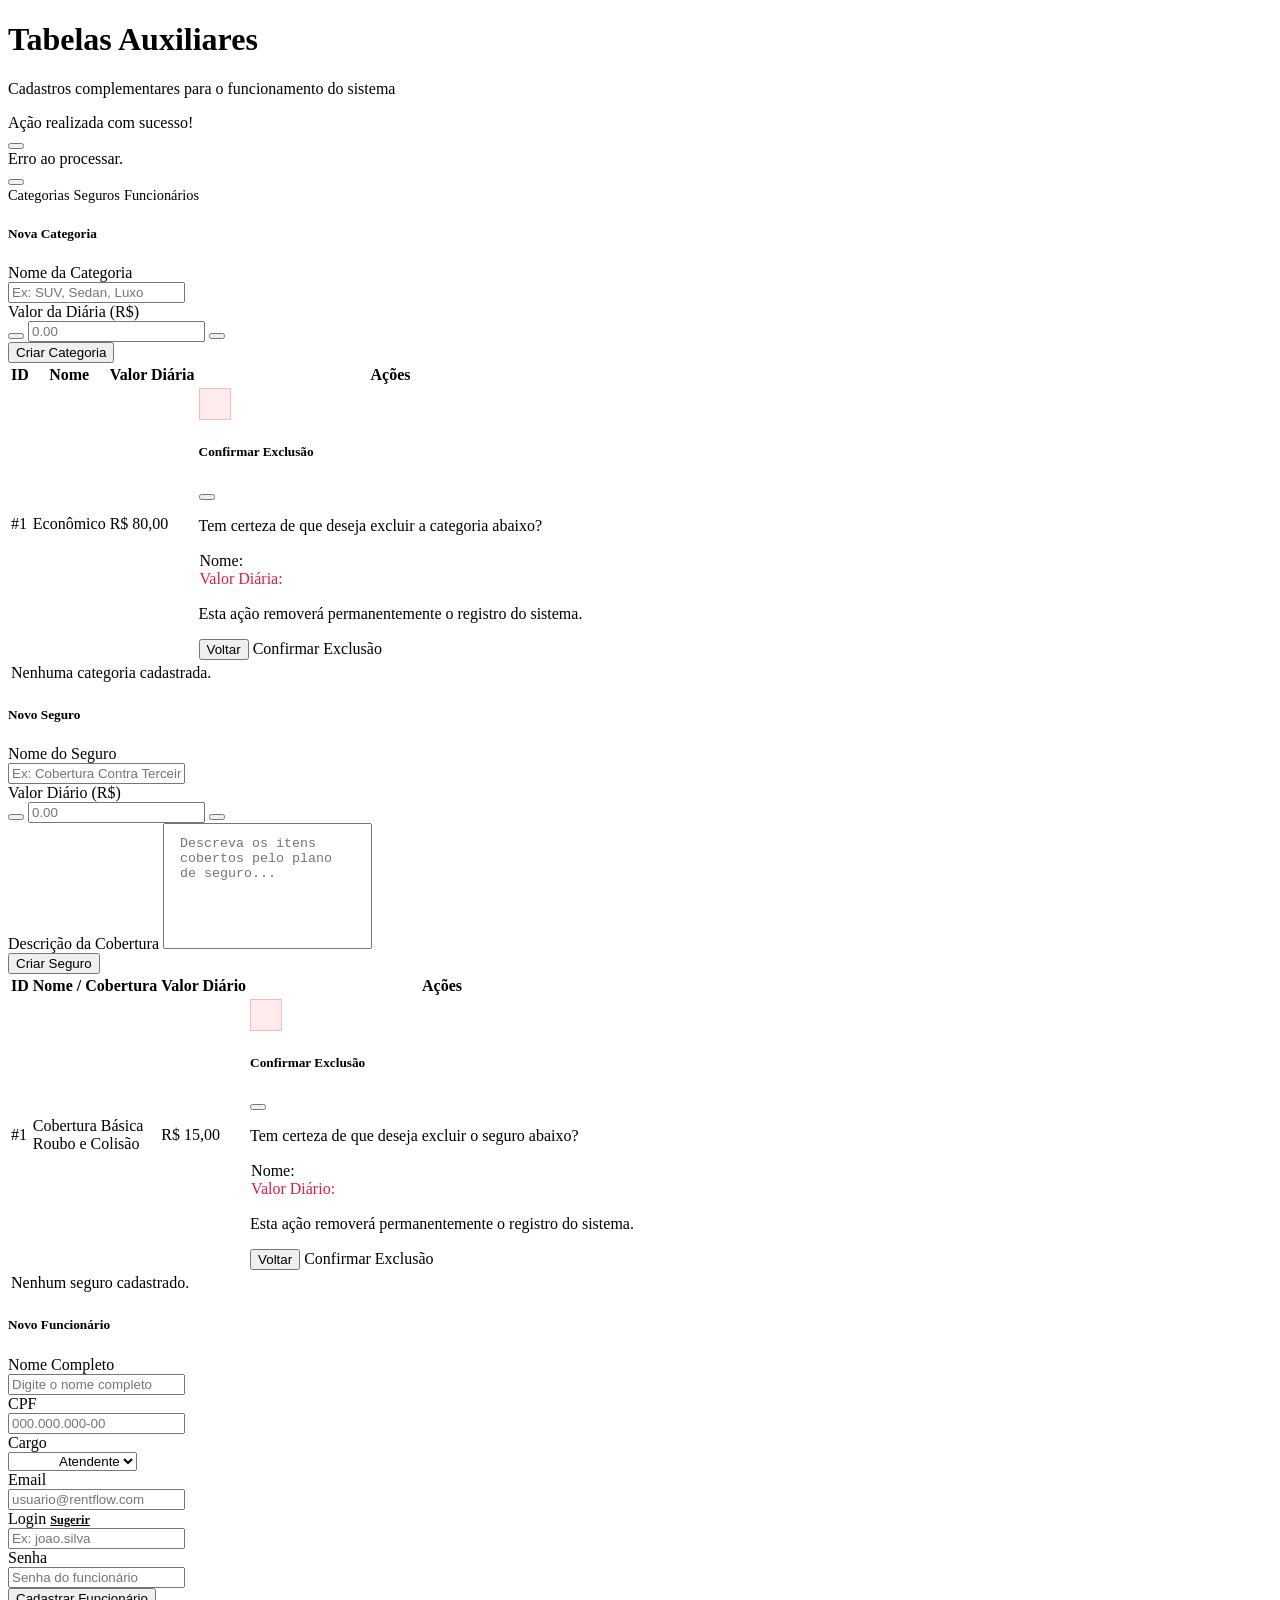
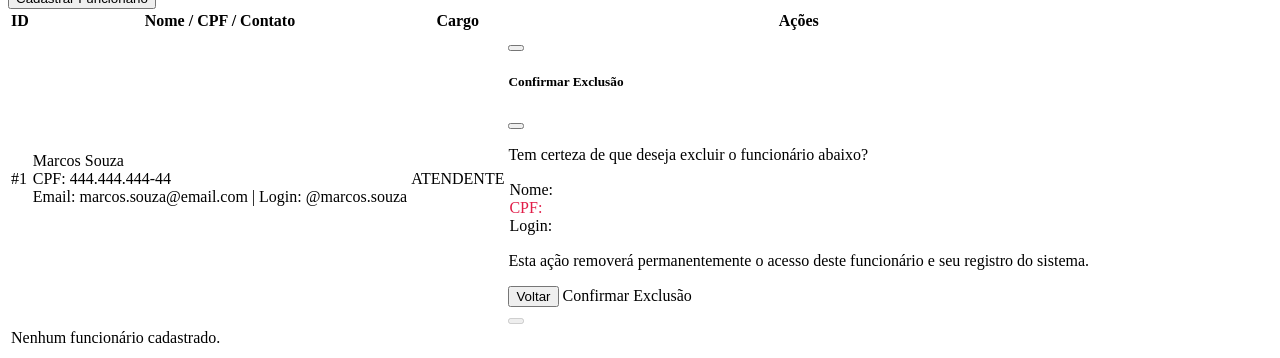
<file: src/main/resources/templates/tabelas/auxiliares.html>
<!DOCTYPE html>
<html lang="pt-BR" xmlns:th="http://www.thymeleaf.org" xmlns:layout="http://www.ultraq.net.nz/thymeleaf/layout" layout:decorate="~{layout}">
<head>
    <title>Tabelas Auxiliares | RentFlow</title>
</head>
<body>
    <main layout:fragment="content">
        
        <!-- Header da Página -->
        <div class="row mb-4">
            <div class="col-12">
                <h1 class="page-header-title mb-1">Tabelas Auxiliares</h1>
                <p class="page-header-subtitle">Cadastros complementares para o funcionamento do sistema</p>
            </div>
        </div>

        <!-- Alertas de Flash Messages -->
        <div th:if="${successMessage}" class="alert alert-success-custom alert-dismissible fade show mb-4 text-start" role="alert">
            <div class="d-flex align-items-center">
                <i class="bi bi-check-circle-fill me-2 fs-5"></i>
                <span th:text="${successMessage}">Ação realizada com sucesso!</span>
            </div>
            <button type="button" class="btn-close btn-close-white" data-bs-dismiss="alert" aria-label="Close"></button>
        </div>
        <div th:if="${errorMessage}" class="alert alert-danger-custom alert-dismissible fade show mb-4 text-start" role="alert">
            <div class="d-flex align-items-center">
                <i class="bi bi-exclamation-triangle-fill me-2 fs-5"></i>
                <span th:text="${errorMessage}">Erro ao processar.</span>
            </div>
            <button type="button" class="btn-close btn-close-white" data-bs-dismiss="alert" aria-label="Close"></button>
        </div>

        <!-- Abas (Categorias / Seguros / Funcionários) -->
        <div class="d-flex flex-wrap flex-md-nowrap gap-2 mb-4 w-100">
            <a th:href="@{/tabelas-auxiliares?tab=categorias}" 
               class="btn px-2 px-md-4 py-2 transition-all d-flex align-items-center justify-content-center flex-grow-1 flex-md-grow-0" style="border-radius: 14px; font-size: 0.9rem;"
               th:classappend="${activeTab == 'categorias' ? 'btn-primary-custom' : 'btn-cancel-custom'}"><i class="bi bi-tag-fill me-2"></i>Categorias</a>
            <a th:href="@{/tabelas-auxiliares?tab=seguros}" 
               class="btn px-2 px-md-4 py-2 transition-all d-flex align-items-center justify-content-center flex-grow-1 flex-md-grow-0" style="border-radius: 14px; font-size: 0.9rem;"
               th:classappend="${activeTab == 'seguros' ? 'btn-primary-custom' : 'btn-cancel-custom'}"><i class="bi bi-shield-fill-check me-2"></i>Seguros</a>
            <a th:href="@{/tabelas-auxiliares?tab=funcionarios}" 
               class="btn px-2 px-md-4 py-2 transition-all d-flex align-items-center justify-content-center flex-grow-1 flex-md-grow-0" style="border-radius: 14px; font-size: 0.9rem;"
               th:classappend="${activeTab == 'funcionarios' ? 'btn-primary-custom' : 'btn-cancel-custom'}"><i class="bi bi-people-fill me-2"></i>Funcionários</a>
        </div>

        <!-- ========================== TAB: CATEGORIAS ========================== -->
        <div class="row g-4 text-start" th:if="${activeTab == 'categorias'}">
            <!-- Form de Cadastro -->
            <div class="col-lg-5">
                <div class="glass-card wizard-card p-4">
                    <div class="wizard-header" style="margin-bottom: 16px;">
                        <h5 class="wizard-header-title"><i class="bi bi-tag-fill me-2" style="color: #a78bfa;"></i>Nova Categoria</h5>
                    </div>
                    <form th:action="@{/tabelas-auxiliares/categorias}" th:object="${novaCategoria}" method="POST" class="d-flex flex-column h-100">
                        <div class="form-fields-container flex-grow-1">
                            <div class="mb-4">
                                <label for="nome" class="form-label-custom mb-2">Nome da Categoria</label>
                                <div class="input-wrapper">
                                    <i class="bi bi-tag input-icon" style="top:50%; transform:translateY(-50%);"></i>
                                    <input type="text" id="nome" th:field="*{nome}" class="form-control-custom" placeholder="Ex: SUV, Sedan, Luxo" required>
                                </div>
                            </div>
                            <div class="mb-4">
                                <label for="valorDiaria" class="form-label-custom mb-2">Valor da Diária (R$)</label>
                                <div class="input-group input-group-custom number-input-group">
                                    <button class="btn btn-outline-secondary btn-number" type="button" data-action="minus"><i class="bi bi-dash"></i></button>
                                    <input type="number" step="10" id="valorDiaria" th:field="*{valorDiaria}" class="form-control-custom text-center" placeholder="0.00" required>
                                    <button class="btn btn-outline-secondary btn-number" type="button" data-action="plus"><i class="bi bi-plus"></i></button>
                                </div>
                            </div>
                        </div>
                        <button type="submit" class="btn-login-submit w-100">
                            Criar Categoria
                        </button>
                    </form>
                </div>
            </div>

            <!-- Tabela de Listagem -->
            <div class="col-lg-7">
                <div class="glass-card p-4">
                    <div class="table-responsive">
                        <table class="table table-dark-custom table-hover align-middle mb-0">
                            <thead>
                                <tr>
                                    <th>ID</th>
                                    <th>Nome</th>
                                    <th>Valor Diária</th>
                                    <th class="text-acoes-col">Ações</th>
                                </tr>
                            </thead>
                            <tbody>
                                <tr th:each="categoria : ${categorias}">
                                    <td class="font-monospace text-danger fw-bold fs-6" th:text="${'#' + categoria.idCat}">#1</td>
                                    <td class="text-white fw-bold fs-6" th:text="${categoria.nome}">Econômico</td>
                                    <td class="text-white" th:text="${'R$ ' + #numbers.formatDecimal(categoria.valorDiaria != null ? categoria.valorDiaria : 0.0, 1, 'POINT', 2, 'COMMA')}">R$ 80,00</td>
                                    <td class="text-acoes-col">
                                        <button type="button" class="btn btn-sm btn-outline-danger rounded-circle d-inline-flex align-items-center justify-content-center" 
                                                style="width:32px; height:32px; background: rgba(239, 68, 68, 0.1); border: 1px solid rgba(239, 68, 68, 0.3); color:#f87171;" 
                                                title="Remover Categoria" data-bs-toggle="modal" th:data-bs-target="${'#modalExcluirCategoria' + categoria.idCat}">
                                            <i class="bi bi-trash-fill"></i>
                                        </button>

                                        <!-- Modal Confirmar Exclusão Categoria -->
                                        <div class="modal fade" th:id="${'modalExcluirCategoria' + categoria.idCat}" tabindex="-1" aria-hidden="true" style="z-index: 1060;">
                                            <div class="modal-dialog modal-dialog-centered">
                                                <div class="modal-content text-start">
                                                    <div class="modal-header border-bottom-0 pb-0">
                                                        <h5 class="modal-title text-danger d-flex align-items-center fw-bold">
                                                            <i class="bi bi-exclamation-triangle-fill me-2"></i> Confirmar Exclusão
                                                        </h5>
                                                        <button type="button" class="btn-close" data-bs-dismiss="modal" aria-label="Close"></button>
                                                    </div>
                                                    <div class="modal-body pt-4">
                                                        <p class="mb-4 text-white">Tem certeza de que deseja excluir a categoria abaixo?</p>
                                                        <div class="p-3 rounded-3 mb-4" style="background: rgba(255, 255, 255, 0.03); border: 1px solid rgba(255, 255, 255, 0.1);">
                                                            <div class="fw-bold fs-6 mb-1">Nome: <span th:text="${categoria.nome}"></span></div>
                                                            <div class="fw-bold fs-6" style="color: #e11d48;">Valor Diária: <span th:text="${'R$ ' + #numbers.formatDecimal(categoria.valorDiaria != null ? categoria.valorDiaria : 0.0, 1, 'POINT', 2, 'COMMA')}"></span></div>
                                                        </div>
                                                        <p class="text-secondary-custom small mb-0">Esta ação removerá permanentemente o registro do sistema.</p>
                                                    </div>
                                                    <div class="modal-footer border-top-0 pt-0">
                                                        <button type="button" class="btn btn-cancel-custom" data-bs-dismiss="modal">Voltar</button>
                                                        <a th:href="@{/tabelas-auxiliares/categorias/excluir/{id}(id=${categoria.idCat})}" class="btn btn-danger px-4 rounded-2">Confirmar Exclusão</a>
                                                    </div>
                                                </div>
                                            </div>
                                        </div>
                                    </td>
                                </tr>
                                <tr th:if="${#lists.isEmpty(categorias)}">
                                    <td colspan="4" class="text-center py-5 text-secondary">
                                        <i class="bi bi-inbox fs-1 d-block mb-3"></i>
                                        Nenhuma categoria cadastrada.
                                    </td>
                                </tr>
                            </tbody>
                        </table>
                    </div>
                </div>
            </div>
        </div>

        <!-- ========================== TAB: SEGUROS ========================== -->
        <div class="row g-4 text-start" th:if="${activeTab == 'seguros'}">
            <!-- Form de Cadastro -->
            <div class="col-lg-5">
                <div class="glass-card wizard-card p-4">
                    <div class="wizard-header" style="margin-bottom: 16px;">
                        <h5 class="wizard-header-title"><i class="bi bi-shield-fill me-2" style="color: #a78bfa;"></i>Novo Seguro</h5>
                    </div>
                    <form th:action="@{/tabelas-auxiliares/seguros}" th:object="${novoSeguro}" method="POST" class="d-flex flex-column h-100">
                        <div class="form-fields-container flex-grow-1">
                            <div class="mb-3">
                                <label for="nomeSeguro" class="form-label-custom mb-2">Nome do Seguro</label>
                                <div class="input-wrapper">
                                    <i class="bi bi-shield-fill input-icon" style="top:50%; transform:translateY(-50%);"></i>
                                    <input type="text" id="nomeSeguro" th:field="*{nome}" class="form-control-custom" placeholder="Ex: Cobertura Contra Terceiros" required>
                                </div>
                            </div>
                            <div class="mb-3">
                                <label for="valorDiarioSeguro" class="form-label-custom mb-2">Valor Diário (R$)</label>
                                <div class="input-group input-group-custom number-input-group">
                                    <button class="btn btn-outline-secondary btn-number" type="button" data-action="minus"><i class="bi bi-dash"></i></button>
                                    <input type="number" step="10" id="valorDiarioSeguro" th:field="*{valorDiario}" class="form-control-custom text-center" placeholder="0.00" required>
                                    <button class="btn btn-outline-secondary btn-number" type="button" data-action="plus"><i class="bi bi-plus"></i></button>
                                </div>
                            </div>
                            <div class="mb-4">
                                <label for="descricaoCobertura" class="form-label-custom mb-2">Descrição da Cobertura</label>
                                <textarea id="descricaoCobertura" th:field="*{descricaoCobertura}" class="form-control-custom" style="padding: 12px 16px!important; height: 100px; resize: none;" placeholder="Descreva os itens cobertos pelo plano de seguro..." required></textarea>
                            </div>
                        </div>
                        <button type="submit" class="btn-login-submit w-100">
                            Criar Seguro
                        </button>
                    </form>
                </div>
            </div>

            <!-- Tabela de Listagem -->
            <div class="col-lg-7">
                <div class="glass-card p-4">
                    <div class="table-responsive">
                        <table class="table table-dark-custom table-hover align-middle mb-0">
                            <thead>
                                <tr>
                                    <th>ID</th>
                                    <th>Nome / Cobertura</th>
                                    <th>Valor Diário</th>
                                    <th class="text-acoes-col">Ações</th>
                                </tr>
                            </thead>
                            <tbody>
                                <tr th:each="seguro : ${seguros}">
                                    <td class="font-monospace text-danger fw-bold fs-6" th:text="${'#' + seguro.idSeguro}">#1</td>
                                    <td>
                                        <div class="text-white fw-bold fs-6" th:text="${seguro.nome}">Cobertura Básica</div>
                                        <div class="small text-secondary-custom text-truncate" style="max-width: 280px;" th:text="${seguro.descricaoCobertura}">Roubo e Colisão</div>
                                    </td>
                                    <td class="text-white" th:text="${'R$ ' + #numbers.formatDecimal(seguro.valorDiario != null ? seguro.valorDiario : 0.0, 1, 'POINT', 2, 'COMMA')}">R$ 15,00</td>
                                    <td class="text-acoes-col">
                                        <button type="button" class="btn btn-sm btn-outline-danger rounded-circle d-inline-flex align-items-center justify-content-center" 
                                                style="width:32px; height:32px; background: rgba(239, 68, 68, 0.1); border: 1px solid rgba(239, 68, 68, 0.3); color:#f87171;" 
                                                title="Remover Seguro" data-bs-toggle="modal" th:data-bs-target="${'#modalExcluirSeguro' + seguro.idSeguro}">
                                            <i class="bi bi-trash-fill"></i>
                                        </button>

                                        <!-- Modal Confirmar Exclusão Seguro -->
                                        <div class="modal fade" th:id="${'modalExcluirSeguro' + seguro.idSeguro}" tabindex="-1" aria-hidden="true" style="z-index: 1060;">
                                            <div class="modal-dialog modal-dialog-centered">
                                                <div class="modal-content text-start">
                                                    <div class="modal-header border-bottom-0 pb-0">
                                                        <h5 class="modal-title text-danger d-flex align-items-center fw-bold">
                                                            <i class="bi bi-exclamation-triangle-fill me-2"></i> Confirmar Exclusão
                                                        </h5>
                                                        <button type="button" class="btn-close" data-bs-dismiss="modal" aria-label="Close"></button>
                                                    </div>
                                                    <div class="modal-body pt-4">
                                                        <p class="mb-4 text-white">Tem certeza de que deseja excluir o seguro abaixo?</p>
                                                        <div class="p-3 rounded-3 mb-4" style="background: rgba(255, 255, 255, 0.03); border: 1px solid rgba(255, 255, 255, 0.1);">
                                                            <div class="fw-bold fs-6 mb-1">Nome: <span th:text="${seguro.nome}"></span></div>
                                                            <div class="fw-bold fs-6" style="color: #e11d48;">Valor Diário: <span th:text="${'R$ ' + #numbers.formatDecimal(seguro.valorDiario != null ? seguro.valorDiario : 0.0, 1, 'POINT', 2, 'COMMA')}"></span></div>
                                                        </div>
                                                        <p class="text-secondary-custom small mb-0">Esta ação removerá permanentemente o registro do sistema.</p>
                                                    </div>
                                                    <div class="modal-footer border-top-0 pt-0">
                                                        <button type="button" class="btn btn-cancel-custom" data-bs-dismiss="modal">Voltar</button>
                                                        <a th:href="@{/tabelas-auxiliares/seguros/excluir/{id}(id=${seguro.idSeguro})}" class="btn btn-danger px-4 rounded-2">Confirmar Exclusão</a>
                                                    </div>
                                                </div>
                                            </div>
                                        </div>
                                    </td>
                                </tr>
                                <tr th:if="${#lists.isEmpty(seguros)}">
                                    <td colspan="4" class="text-center py-5 text-secondary">
                                        <i class="bi bi-inbox fs-1 d-block mb-3"></i>
                                        Nenhum seguro cadastrado.
                                    </td>
                                </tr>
                            </tbody>
                        </table>
                    </div>
                </div>
            </div>
        </div>

        <!-- ========================== TAB: FUNCIONÁRIOS ========================== -->
        <div class="row g-4 text-start" th:if="${activeTab == 'funcionarios'}">
            <!-- Form de Cadastro -->
            <div class="col-lg-5">
                <div class="glass-card wizard-card p-4">
                    <div class="wizard-header" style="margin-bottom: 16px;">
                        <h5 class="wizard-header-title"><i class="bi bi-person-badge-fill me-2" style="color: #a78bfa;"></i>Novo Funcionário</h5>
                    </div>
                    <form th:action="@{/tabelas-auxiliares/funcionarios}" th:object="${novoFuncionario}" method="POST" class="d-flex flex-column h-100">
                        <div class="form-fields-container flex-grow-1">
                            <div class="mb-3">
                                <label for="nomeFuncionario" class="form-label-custom mb-2">Nome Completo</label>
                                <div class="input-wrapper">
                                    <i class="bi bi-person input-icon" style="top:50%; transform:translateY(-50%);"></i>
                                    <input type="text" id="nomeFuncionario" th:field="*{nome}" class="form-control-custom" placeholder="Digite o nome completo" required>
                                </div>
                            </div>

                            <div class="row g-3">
                                <div class="col-md-6 mb-3">
                                    <label for="cpfInput" class="form-label-custom mb-2">CPF</label>
                                    <div class="input-wrapper">
                                        <i class="bi bi-card-text input-icon" style="top:50%; transform:translateY(-50%);"></i>
                                        <input type="text" id="cpfInput" th:field="*{cpf}" class="form-control-custom" placeholder="000.000.000-00" maxlength="14" required>
                                    </div>
                                </div>
                                <div class="col-md-6 mb-3">
                                    <label for="cargo" class="form-label-custom mb-2">Cargo</label>
                                    <div class="input-wrapper">
                                        <i class="bi bi-briefcase input-icon" style="top:50%; transform:translateY(-50%);"></i>
                                        <select id="cargo" th:field="*{cargo}" class="form-select form-control-custom" style="padding-left: 46px;">
                                            <option value="ATENDENTE">Atendente</option>
                                            <option value="GERENTE">Gerente</option>
                                        </select>
                                    </div>
                                </div>
                            </div>

                            <div class="row g-3">
                                <div class="col-md-6 mb-3">
                                    <label for="email" class="form-label-custom mb-2">Email</label>
                                    <div class="input-wrapper">
                                        <i class="bi bi-envelope input-icon" style="top:50%; transform:translateY(-50%);"></i>
                                        <input type="email" id="email" th:field="*{email}" class="form-control-custom" placeholder="usuario@rentflow.com" required>
                                    </div>
                                </div>
                                <div class="col-md-6 mb-3">
                                    <div class="d-flex justify-content-between align-items-center mb-2">
                                        <label for="loginFuncionario" class="form-label-custom mb-0">Login</label>
                                        <a href="javascript:void(0);" class="small text-decoration-none d-flex align-items-center" style="color: var(--accent-color); font-size: 0.77rem; font-weight: 600;" onclick="sugerirLogin()">
                                            <i class="bi bi-lightbulb-fill text-warning me-1"></i>Sugerir
                                        </a>
                                    </div>
                                    <div class="input-wrapper">
                                        <i class="bi bi-person-badge input-icon" style="top:50%; transform:translateY(-50%);"></i>
                                        <input type="text" id="loginFuncionario" th:field="*{login}" class="form-control-custom" placeholder="Ex: joao.silva" required>
                                    </div>
                                </div>
                            </div>

                            <div class="mb-3">
                                <label for="senha" class="form-label-custom mb-2">Senha</label>
                                <div class="input-wrapper">
                                    <i class="bi bi-lock-fill input-icon" style="top:50%; transform:translateY(-50%);"></i>
                                    <input type="password" id="senha" th:field="*{senha}" class="form-control-custom" placeholder="Senha do funcionário" required>
                                </div>
                            </div>
                        </div>

                        <button type="submit" class="btn-login-submit w-100">
                            Cadastrar Funcionário
                        </button>
                    </form>
                </div>
            </div>

            <!-- Tabela de Listagem -->
            <div class="col-lg-7">
                <div class="glass-card p-4">
                    <div class="table-responsive">
                        <table class="table table-dark-custom table-hover align-middle mb-0">
                            <thead>
                                <tr>
                                    <th>ID</th>
                                    <th>Nome / CPF / Contato</th>
                                    <th class="text-center">Cargo</th>
                                    <th class="text-acoes-col">Ações</th>
                                </tr>
                            </thead>
                            <tbody>
                                <tr th:each="funcionario : ${funcionarios}" class="linha-clicavel" data-detalhes-tipo="funcionario" th:data-detalhes-id="${funcionario.idFunc}">
                                    <td class="font-monospace text-danger fw-bold fs-6" th:text="${'#' + funcionario.idFunc}">#1</td>
                                    <td>
                                        <div class="text-white fw-bold fs-6" th:text="${funcionario.nome}">Marcos Souza</div>
                                        <div class="small text-secondary-custom font-monospace" th:text="${'CPF: ' + funcionario.cpf}">CPF: 444.444.444-44</div>
                                        <div class="small text-secondary-custom" th:text="${'Email: ' + funcionario.email + ' | Login: @' + funcionario.login}">Email: marcos.souza@email.com | Login: @marcos.souza</div>
                                    </td>
                                    <td class="text-center">
                                        <!-- Cargo badge pill -->
                                        <span class="badge rounded-pill px-3 py-2 text-uppercase font-monospace"
                                              th:classappend="${funcionario.cargo.name() == 'GERENTE' ? 'badge-gerente' : 'badge-atendente'}"
                                              th:text="${funcionario.cargo}">ATENDENTE</span>
                                    </td>
                                    <td class="text-acoes-col">
                                        <!-- Botão de exclusão seguro -->
                                        <button th:if="${funcionario.login != 'admin' && (usuarioLogado == null || funcionario.idFunc != usuarioLogado.idFunc)}" 
                                                type="button"
                                                class="btn-action-delete" 
                                                title="Remover Funcionário" data-bs-toggle="modal" th:data-bs-target="${'#modalExcluirFuncionario' + funcionario.idFunc}">
                                            <i class="bi bi-trash-fill"></i>
                                        </button>

                                        <!-- Modal Confirmar Exclusão Funcionário -->
                                        <div class="modal fade" th:id="${'modalExcluirFuncionario' + funcionario.idFunc}" tabindex="-1" aria-hidden="true" style="z-index: 1060;">
                                            <div class="modal-dialog modal-dialog-centered">
                                                <div class="modal-content text-start">
                                                    <div class="modal-header border-bottom-0 pb-0">
                                                        <h5 class="modal-title text-danger d-flex align-items-center fw-bold">
                                                            <i class="bi bi-exclamation-triangle-fill me-2"></i> Confirmar Exclusão
                                                        </h5>
                                                        <button type="button" class="btn-close" data-bs-dismiss="modal" aria-label="Close"></button>
                                                    </div>
                                                    <div class="modal-body pt-4">
                                                        <p class="mb-4 text-white">Tem certeza de que deseja excluir o funcionário abaixo?</p>
                                                        <div class="p-3 rounded-3 mb-4" style="background: rgba(255, 255, 255, 0.03); border: 1px solid rgba(255, 255, 255, 0.1);">
                                                            <div class="fw-bold fs-6 mb-1">Nome: <span th:text="${funcionario.nome}"></span></div>
                                                            <div class="fw-bold fs-6" style="color: #e11d48;">CPF: <span th:text="${funcionario.cpf}"></span></div>
                                                            <div class="fw-bold fs-6 mt-1 text-secondary-custom">Login: <span th:text="${funcionario.login}"></span></div>
                                                        </div>
                                                        <p class="text-secondary-custom small mb-0">Esta ação removerá permanentemente o acesso deste funcionário e seu registro do sistema.</p>
                                                    </div>
                                                    <div class="modal-footer border-top-0 pt-0">
                                                        <button type="button" class="btn btn-cancel-custom" data-bs-dismiss="modal">Voltar</button>
                                                        <a th:href="@{/tabelas-auxiliares/funcionarios/excluir/{id}(id=${funcionario.idFunc})}" class="btn btn-danger px-4 rounded-2">Confirmar Exclusão</a>
                                                    </div>
                                                </div>
                                            </div>
                                        </div>
                                        <button th:unless="${funcionario.login != 'admin' && (usuarioLogado == null || funcionario.idFunc != usuarioLogado.idFunc)}" 
                                                class="btn-action-disabled" 
                                                disabled 
                                                title="Não é possível remover o próprio usuário ou o administrador geral">
                                            <i class="bi bi-trash-fill"></i>
                                        </button>
                                    </td>
                                </tr>
                                <tr th:if="${#lists.isEmpty(funcionarios)}">
                                    <td colspan="4" class="text-center py-5 text-secondary">
                                        <i class="bi bi-inbox fs-1 d-block mb-3"></i>
                                        Nenhum funcionário cadastrado.
                                    </td>
                                </tr>
                            </tbody>
                        </table>
                    </div>
                </div>
            </div>
        </div>

        <!-- JavaScript local para interações e máscaras -->
        <script>
            // Sugestão de login com base no primeiro e último nome
            function sugerirLogin() {
                const nomeInput = document.getElementById('nomeFuncionario');
                const loginInput = document.getElementById('loginFuncionario');
                if (!nomeInput || !loginInput) return;
                
                let nome = nomeInput.value.trim().toLowerCase();
                if (!nome) return;
                
                // Remove acentuação
                nome = nome.normalize("NFD").replace(/[\u0300-\u036f]/g, "");
                
                // Separa os nomes pelas lacunas
                const partes = nome.split(/\s+/);
                if (partes.length >= 2) {
                    loginInput.value = partes[0] + "." + partes[partes.length - 1];
                } else if (partes.length === 1) {
                    loginInput.value = partes[0];
                }
            }

            document.addEventListener("DOMContentLoaded", () => {
                // Pagina a tabela ativa com limite de 5 itens por página
                const table = document.querySelector('table');
                if (table) {
                    window.paginateTable(table, 5);
                }

                // Máscara de CPF para o formulário
                const cpfInput = document.getElementById('cpfInput');
                if (cpfInput) {
                    // Bloqueia letras e caracteres não numéricos no teclado
                    cpfInput.addEventListener('keypress', (e) => {
                        // Permite teclas de controle (backspace, tab, etc.)
                        if (e.ctrlKey || e.metaKey) return;
                        const char = String.fromCharCode(e.charCode || e.which);
                        if (!/[0-9]/.test(char)) {
                            e.preventDefault();
                        }
                    });

                    // Autoformata conforme o usuário digita
                    cpfInput.addEventListener('input', (e) => {
                        let val = e.target.value.replace(/\D/g, "");
                        if (val.length > 11) val = val.substring(0, 11);
                        
                        if (val.length > 9) {
                            val = val.replace(/^(\d{3})(\d{3})(\d{3})(\d{1,2})$/, "$1.$2.$3-$4");
                        } else if (val.length > 6) {
                            val = val.replace(/^(\d{3})(\d{3})(\d{1,3})$/, "$1.$2.$3");
                        } else if (val.length > 3) {
                            val = val.replace(/^(\d{3})(\d{1,3})$/, "$1.$2");
                        }
                        e.target.value = val;
                    });

                    // Sanitiza conteúdo colado (paste)
                    cpfInput.addEventListener('paste', (e) => {
                        e.preventDefault();
                        const pasted = (e.clipboardData || window.clipboardData).getData('text');
                        let val = pasted.replace(/\D/g, "").substring(0, 11);
                        if (val.length > 9) {
                            val = val.replace(/^(\d{3})(\d{3})(\d{3})(\d{1,2})$/, "$1.$2.$3-$4");
                        } else if (val.length > 6) {
                            val = val.replace(/^(\d{3})(\d{3})(\d{1,3})$/, "$1.$2.$3");
                        } else if (val.length > 3) {
                            val = val.replace(/^(\d{3})(\d{1,3})$/, "$1.$2");
                        }
                        cpfInput.value = val;
                    });
                }
            });
        </script>

    </main>
</body>
</html>
</file>
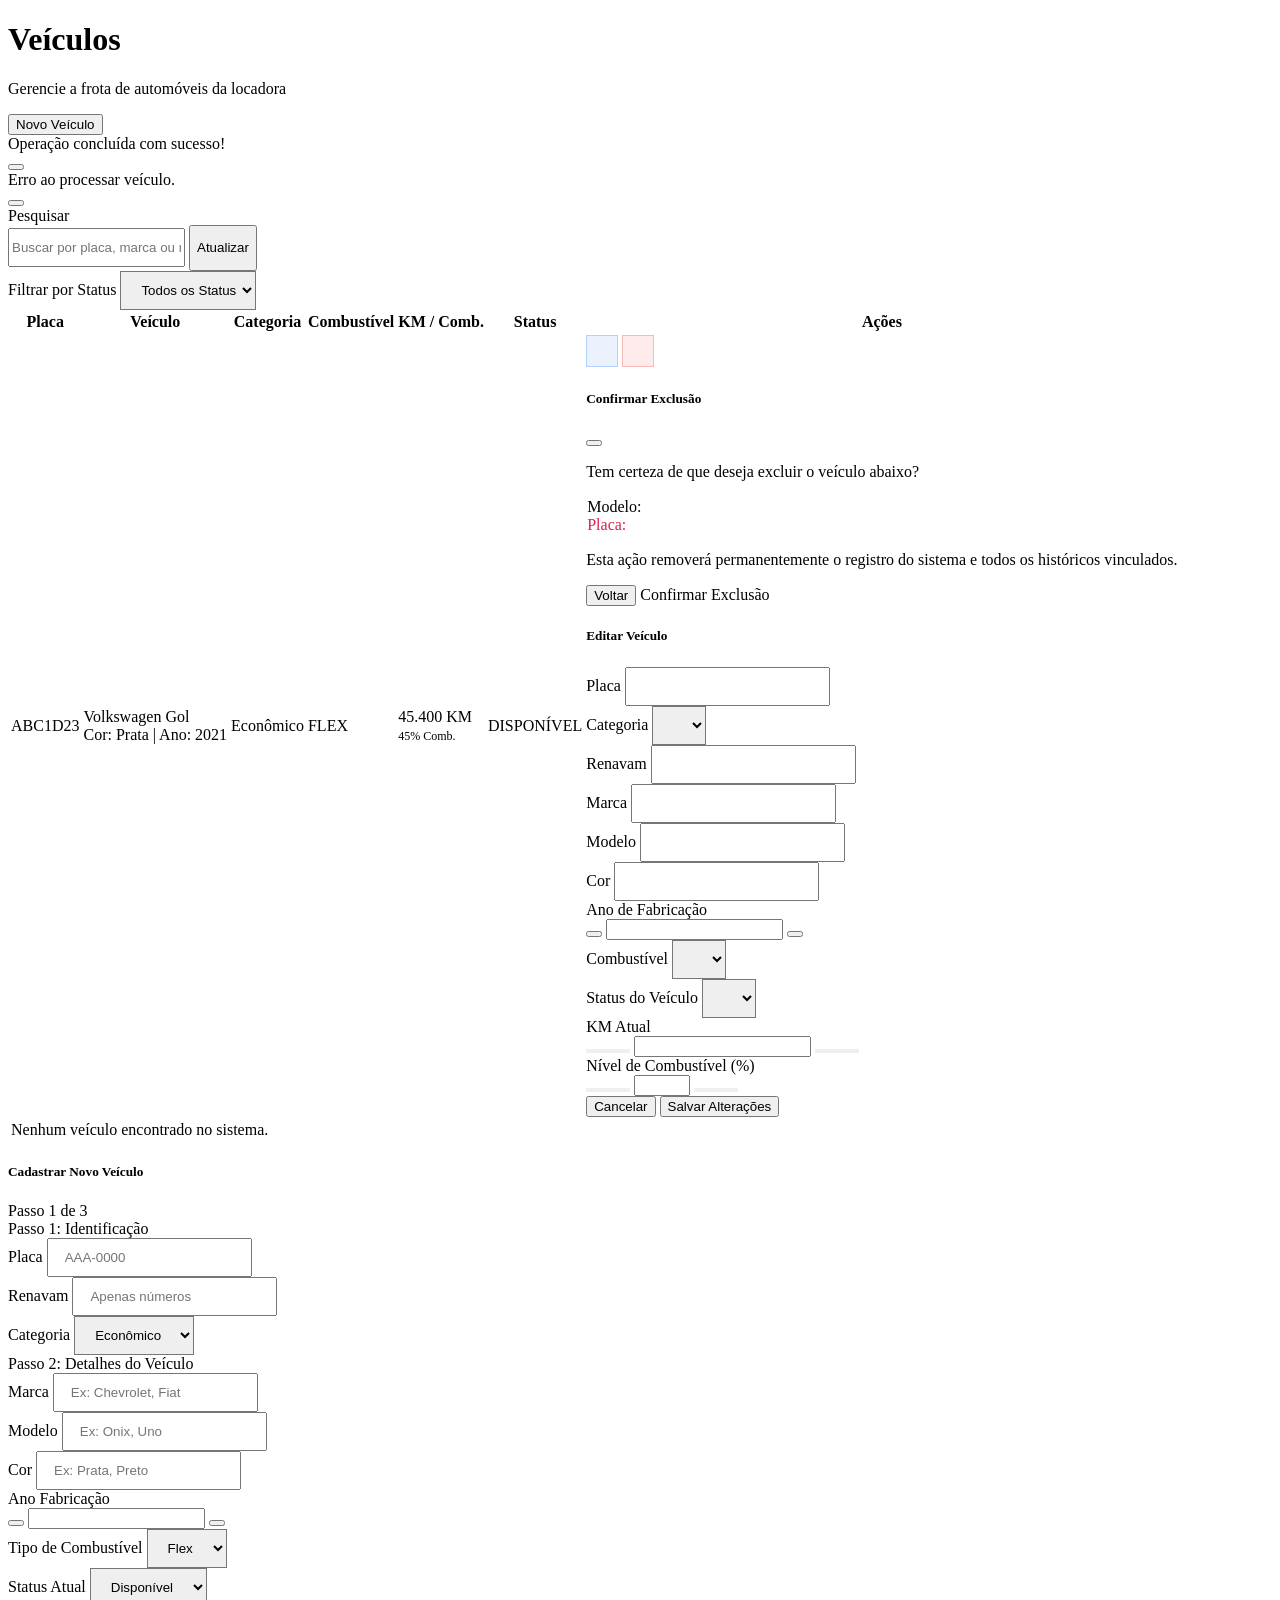
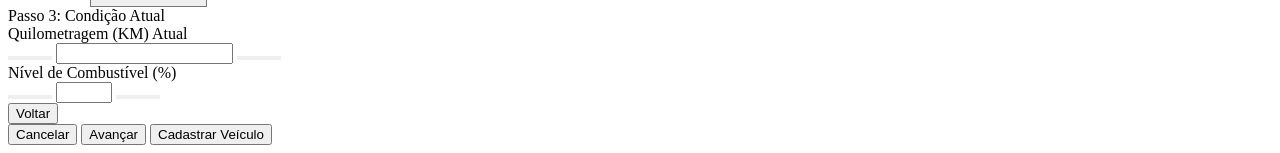
<file: src/main/resources/templates/veiculos/lista.html>
<!DOCTYPE html>
<html lang="pt-BR" xmlns:th="http://www.thymeleaf.org" xmlns:layout="http://www.ultraq.net.nz/thymeleaf/layout" layout:decorate="~{layout}">
<head>
    <title>Veículos | RentFlow</title>
</head>
<body>
    <main layout:fragment="content">
        
        <!-- Header da Página -->
        <div class="d-flex justify-content-between align-items-center mb-4 text-start">
            <div>
                <h1 class="page-header-title mb-1">Veículos</h1>
                <p class="page-header-subtitle">Gerencie a frota de automóveis da locadora</p>
            </div>
            <!-- Novo Veículo Triggers Modal -->
            <button type="button" class="btn btn-primary-custom d-flex align-items-center justify-content-center px-3 px-md-4" data-bs-toggle="modal" data-bs-target="#novoVeiculoModal">
                <i class="bi bi-car-front-fill me-md-2"></i> <span class="d-none d-md-inline">Novo Veículo</span>
            </button>
        </div>

        <!-- Alertas de Flash Messages -->
        <div th:if="${successMessage}" class="alert alert-success-custom alert-dismissible fade show mb-4 text-start" role="alert">
            <div class="d-flex align-items-center">
                <i class="bi bi-check-circle-fill me-2 fs-5"></i>
                <span th:text="${successMessage}">Operação concluída com sucesso!</span>
            </div>
            <button type="button" class="btn-close btn-close-white" data-bs-dismiss="alert" aria-label="Close"></button>
        </div>
        <div th:if="${errorMessage}" class="alert alert-danger-custom alert-dismissible fade show mb-4 text-start" role="alert">
            <div class="d-flex align-items-center">
                <i class="bi bi-exclamation-triangle-fill me-2 fs-5"></i>
                <span th:text="${errorMessage}">Erro ao processar veículo.</span>
            </div>
            <button type="button" class="btn-close btn-close-white" data-bs-dismiss="alert" aria-label="Close"></button>
        </div>

        <!-- Painel de Filtros Integrado -->
        <div class="glass-card p-3 mb-4">
            <form method="GET" th:action="@{/veiculos}" id="filtroVeiculosForm">
                <div class="row g-3 align-items-end text-start">
                    <div class="col-md-8">
                        <label class="form-label text-secondary small fw-bold mb-2">Pesquisar</label>
                        <div class="input-wrapper gap-2">
                            <i class="bi bi-search input-icon" style="top:50%; transform:translateY(-50%); left:16px;"></i>
                            <input type="text" id="buscaInput" name="busca" th:value="${param.busca != null ? param.busca[0] : ''}" class="form-control-custom auto-submit" style="padding-top:10px; padding-bottom:10px;" placeholder="Buscar por placa, marca ou modelo...">
                            <button type="submit" class="btn btn-outline-secondary text-white py-2 px-3 rounded-2 d-flex align-items-center justify-content-center" style="height:46px; min-width: 46px;">
                                <i class="bi bi-arrow-clockwise me-md-2"></i> <span class="d-none d-md-inline">Atualizar</span>
                            </button>
                        </div>
                    </div>
                    <div class="col-md-4">
                        <label class="form-label text-secondary small fw-bold mb-2">Filtrar por Status</label>
                        <select name="status" onchange="this.form.submit()" class="form-select form-control-custom" style="padding-top:10px; padding-bottom:10px; padding-left:16px; background-image:none;">
                            <option value="" th:selected="${param.status == null || param.status[0] == ''}">Todos os Status</option>
                            <option value="DISPONIVEL" th:selected="${param.status != null && param.status[0] == 'DISPONIVEL'}">Disponível</option>
                            <option value="LOCADO" th:selected="${param.status != null && param.status[0] == 'LOCADO'}">Locado</option>
                            <option value="EM_MANUTENCAO" th:selected="${param.status != null && param.status[0] == 'EM_MANUTENCAO'}">Em Manutenção</option>
                        </select>
                    </div>
                </div>
            </form>
        </div>

        <!-- Tabela da Frota -->
        <div class="glass-card p-4">
            <div class="table-responsive">
                <table class="table table-dark-custom table-hover align-middle mb-0 text-start">
                    <thead>
                        <tr>
                            <th>Placa</th>
                            <th>Veículo</th>
                            <th class="text-center">Categoria</th>
                            <th class="text-center">Combustível</th>
                            <th>KM / Comb.</th>
                            <th class="text-center">Status</th>
                            <th class="text-acoes-col">Ações</th>
                        </tr>
                    </thead>
                    <tbody>
                        <tr th:each="veiculo : ${veiculos}" class="linha-clicavel" data-detalhes-tipo="veiculo" th:data-detalhes-id="${veiculo.placa}">
                            <td class="font-monospace text-danger text-uppercase fw-bold fs-6" th:text="${veiculo.placa}">ABC1D23</td>
                            <td>
                                <div class="fw-bold text-white fs-6" th:text="${veiculo.marca + ' ' + veiculo.modelo}">Volkswagen Gol</div>
                                <div class="small text-secondary-custom" th:text="${'Cor: ' + veiculo.cor + ' | Ano: ' + veiculo.anoFabricacao}">Cor: Prata | Ano: 2021</div>
                            </td>
                            <td class="text-center">
                                <span class="badge badge-category font-monospace" th:text="${veiculo.categoria?.nome ?: 'Sem categoria'}">Econômico</span>
                            </td>
                            <td class="text-center">
                                <span class="badge badge-fuel font-monospace text-uppercase" th:text="${veiculo.tipoCombustivel}">FLEX</span>
                            </td>
                            <td>
                                <div class="mb-1 text-white fw-bold small" th:text="${#numbers.formatInteger(veiculo.kmAtual, 1, 'POINT') + ' KM'}">45.400 KM</div>
                                <div class="d-flex align-items-center gap-2" style="max-width: 140px;">
                                    <div class="progress-fuel flex-grow-1">
                                        <div class="progress-fuel-bar" 
                                             th:style="${'width: ' + veiculo.nivelCombustivel + '%;' + (veiculo.nivelCombustivel < 20 ? 'background-color: #ef4444;' : (veiculo.nivelCombustivel < 50 ? 'background-color: #f59e0b;' : 'background-color: #10b981;'))}"></div>
                                    </div>
                                    <span class="small text-secondary" style="font-size:0.75rem; white-space: nowrap;" th:text="${veiculo.nivelCombustivel + '% Comb.'}">45% Comb.</span>
                                </div>
                            </td>
                            <td class="text-center">
                                <span class="badge rounded-pill px-3 py-2 text-uppercase font-monospace"
                                      th:style="${veiculo.status.name() == 'DISPONIVEL' ? 'background: rgba(16, 185, 129, 0.15); color: #34d399; border: 1px solid rgba(16, 185, 129, 0.3);' : 
                                                 (veiculo.status.name() == 'LOCADO' ? 'background: rgba(59, 130, 246, 0.15); color: #60a5fa; border: 1px solid rgba(59, 130, 246, 0.3);' : 
                                                 'background: rgba(245, 158, 11, 0.15); color: #fbbf24; border: 1px solid rgba(245, 158, 11, 0.3);')}"
                                      th:text="${veiculo.status.label}">DISPONÍVEL</span>
                            </td>
                            <td class="text-acoes-col">
                                <button type="button" class="btn btn-sm rounded-circle d-inline-flex align-items-center justify-content-center me-1" style="width:32px; height:32px; background: rgba(59, 130, 246, 0.1); border: 1px solid rgba(59, 130, 246, 0.3); color:#60a5fa;" title="Editar Veículo" data-bs-toggle="modal" th:data-bs-target="${'#modalEditarVeiculo' + #strings.replace(veiculo.placa, '-', '')}">
                                    <i class="bi bi-pencil-fill"></i>
                                </button>

                                <button sec:authorize="hasRole('GERENTE')" type="button" class="btn btn-sm rounded-circle d-inline-flex align-items-center justify-content-center" style="width:32px; height:32px; background: rgba(239, 68, 68, 0.1); border: 1px solid rgba(239, 68, 68, 0.3); color:#f87171;" title="Remover Veículo" data-bs-toggle="modal" th:data-bs-target="${'#modalExcluirVeiculo' + #strings.replace(veiculo.placa, '-', '')}">
                                    <i class="bi bi-trash-fill"></i>
                                </button>

                                <!-- Modal Confirmar Exclusão Veículo -->
                                <div sec:authorize="hasRole('GERENTE')" class="modal fade" th:id="${'modalExcluirVeiculo' + #strings.replace(veiculo.placa, '-', '')}" tabindex="-1" aria-hidden="true" style="z-index: 1060;">
                                    <div class="modal-dialog modal-dialog-centered">
                                        <div class="modal-content">
                                            <div class="modal-header border-bottom-0 pb-0">
                                                <h5 class="modal-title text-danger d-flex align-items-center fw-bold">
                                                    <i class="bi bi-exclamation-triangle-fill me-2"></i> Confirmar Exclusão
                                                </h5>
                                                <button type="button" class="btn-close" data-bs-dismiss="modal" aria-label="Close"></button>
                                            </div>
                                            <div class="modal-body pt-4 text-start">
                                                <p class="mb-4">Tem certeza de que deseja excluir o veículo abaixo?</p>
                                                <div class="p-3 rounded-3 mb-4" style="background: rgba(255, 255, 255, 0.03); border: 1px solid rgba(255, 255, 255, 0.1);">
                                                    <div class="fw-bold fs-6 mb-1">Modelo: <span th:text="${veiculo.modelo + ' (' + veiculo.marca + ')'}"></span></div>
                                                    <div class="fw-bold fs-6" style="color: #e11d48;">Placa: <span th:text="${veiculo.placa}"></span></div>
                                                </div>
                                                <p class="text-secondary-custom small mb-0">Esta ação removerá permanentemente o registro do sistema e todos os históricos vinculados.</p>
                                            </div>
                                             <div class="modal-footer border-top-0 pt-0">
                                                <button type="button" class="btn btn-cancel-custom" data-bs-dismiss="modal">Voltar</button>
                                                <a th:href="@{/veiculos/excluir/{placa}(placa=${veiculo.placa})}" class="btn btn-danger px-4 rounded-2">Confirmar Exclusão</a>
                                            </div>
                                        </div>
                                    </div>
                                </div>

                                <!-- Modal Editar Veículo -->
                                <div class="modal fade" th:id="${'modalEditarVeiculo' + #strings.replace(veiculo.placa, '-', '')}" tabindex="-1" aria-hidden="true" style="z-index: 1060;">
                                    <div class="modal-dialog modal-lg modal-dialog-centered">
                                        <div class="modal-content wizard-card text-start">
                                            <form th:action="@{/veiculos/salvar}" method="POST">
                                                <input type="hidden" name="isNovo" value="false">
                                                <div class="modal-body p-4">
                                                    <div class="wizard-header">
                                                        <h5 class="wizard-header-title"><i class="bi bi-pencil-fill me-2" style="color: #60a5fa;"></i>Editar Veículo</h5>
                                                    </div>
                                                    <div class="row g-3">
                                                        <div class="col-md-4">
                                                            <label class="form-label-custom mb-1">Placa</label>
                                                            <input type="text" name="placa" th:value="${veiculo.placa}" maxlength="8" class="form-control-custom text-uppercase" style="padding: 10px 16px!important;" readonly>
                                                        </div>
                                                        <div class="col-md-4">
                                                            <label class="form-label-custom mb-1">Categoria</label>
                                                            <select name="categoria.idCat" class="form-select form-control-custom" style="padding: 10px 16px 10px 16px!important; background-image:none;" required>
                                                                <option th:each="cat : ${categorias}" th:value="${cat.idCat}" th:text="${cat.nome + ' (Diária: R$ ' + cat.valorDiaria + ')'}" th:selected="${cat.idCat == veiculo.categoria?.idCat}"></option>
                                                            </select>
                                                        </div>
                                                        <div class="col-md-4">
                                                            <label class="form-label-custom mb-1">Renavam</label>
                                                            <input type="text" name="renavam" th:value="${veiculo.renavam}" maxlength="11" class="form-control-custom" style="padding: 10px 16px!important;" required>
                                                        </div>
                                                        <div class="col-md-4 mt-4">
                                                            <label class="form-label-custom mb-1">Marca</label>
                                                            <input type="text" name="marca" th:value="${veiculo.marca}" class="form-control-custom" style="padding: 10px 16px!important;" required>
                                                        </div>
                                                        <div class="col-md-4 mt-4">
                                                            <label class="form-label-custom mb-1">Modelo</label>
                                                            <input type="text" name="modelo" th:value="${veiculo.modelo}" class="form-control-custom" style="padding: 10px 16px!important;" required>
                                                        </div>
                                                        <div class="col-md-4 mt-4">
                                                            <label class="form-label-custom mb-1">Cor</label>
                                                            <input type="text" name="cor" th:value="${veiculo.cor}" class="form-control-custom" style="padding: 10px 16px!important;" required>
                                                        </div>
                                                        <div class="col-md-4 mt-4">
                                                            <label class="form-label-custom mb-1">Ano de Fabricação</label>
                                                            <div class="input-group input-group-custom number-input-group">
                                                                <button class="btn btn-outline-secondary btn-number" type="button" data-action="minus"><i class="bi bi-dash"></i></button>
                                                                <input type="number" name="anoFabricacao" th:value="${veiculo.anoFabricacao}" step="1" class="form-control-custom text-center" required>
                                                                <button class="btn btn-outline-secondary btn-number" type="button" data-action="plus"><i class="bi bi-plus"></i></button>
                                                            </div>
                                                        </div>
                                                        <div class="col-md-4 mt-4">
                                                            <label class="form-label-custom mb-1">Combustível</label>
                                                            <select name="tipoCombustivel" class="form-select form-control-custom" style="padding: 10px 16px 10px 16px!important; background-image:none;" required>
                                                                <option th:each="comb : ${combustiveis}" th:value="${comb.name()}" th:text="${comb.label}" th:selected="${comb == veiculo.tipoCombustivel}"></option>
                                                            </select>
                                                        </div>
                                                        <div class="col-md-4 mt-4">
                                                            <label class="form-label-custom mb-1">Status do Veículo</label>
                                                            <select name="status" class="form-select form-control-custom" style="padding: 10px 16px 10px 16px!important; background-image:none;" required>
                                                                <option th:each="st : ${statusList}" th:value="${st.name()}" th:text="${st.label}" th:selected="${st == veiculo.status}"></option>
                                                            </select>
                                                        </div>
                                                        <div class="col-md-6 mt-4">
                                                            <label class="form-label-custom mb-1">KM Atual</label>
                                                            <div class="input-group input-group-custom number-input-group">
                                                                <button class="btn btn-outline-secondary btn-number" type="button" data-action="minus" style="padding: 0 20px;"><i class="bi bi-dash"></i></button>
                                                                <input type="number" name="kmAtual" th:value="${veiculo.kmAtual}" step="10" min="0" class="form-control-custom text-center" required>
                                                                <button class="btn btn-outline-secondary btn-number" type="button" data-action="plus" style="padding: 0 20px;"><i class="bi bi-plus"></i></button>
                                                            </div>
                                                        </div>
                                                        <div class="col-md-6 mt-4">
                                                            <label class="form-label-custom mb-1">Nível de Combustível (%)</label>
                                                            <div class="input-group input-group-custom number-input-group">
                                                                <button class="btn btn-outline-secondary btn-number" type="button" data-action="minus" style="padding: 0 20px;"><i class="bi bi-dash"></i></button>
                                                                <input type="number" name="nivelCombustivel" th:value="${veiculo.nivelCombustivel}" min="0" max="100" step="1" class="form-control-custom text-center" required>
                                                                <button class="btn btn-outline-secondary btn-number" type="button" data-action="plus" style="padding: 0 20px;"><i class="bi bi-plus"></i></button>
                                                            </div>
                                                        </div>
                                                    </div>
                                                    <div class="wizard-footer">
                                                        <button type="button" class="wizard-btn-cancel" data-bs-dismiss="modal">Cancelar</button>
                                                        <button type="submit" class="wizard-btn-submit">Salvar Alterações <i class="bi bi-check-lg"></i></button>
                                                    </div>
                                                </div>
                                            </form>
                                        </div>
                                    </div>
                                </div>
                            </td>
                        </tr>
                        <tr th:if="${#lists.isEmpty(veiculos)}">
                            <td colspan="7" class="text-center py-5 text-secondary">
                                <i class="bi bi-inbox fs-1 d-block mb-3"></i>
                                Nenhum veículo encontrado no sistema.
                            </td>
                        </tr>
                    </tbody>
                </table>
            </div>
        </div>

        <!-- ======================= MODAL: NOVO VEÍCULO (WIZARD) ======================= -->
        <div class="modal fade wizard-modal" id="novoVeiculoModal" tabindex="-1" aria-labelledby="novoVeiculoModalLabel" aria-hidden="true">
            <div class="modal-dialog modal-lg modal-dialog-centered">
                <div class="modal-content wizard-card text-start">
                    <form th:action="@{/veiculos/salvar}" th:object="${novoVeiculo}" method="POST">
                        <input type="hidden" name="isNovo" value="true">
                        <div class="modal-body p-4">
                            <!-- Wizard Header -->
                            <div class="wizard-header">
                                <h5 class="wizard-header-title">Cadastrar Novo Veículo</h5>
                                <span class="wizard-step-badge">Passo 1 de 3</span>
                            </div>

                            <!-- PASSO 1: Identificação -->
                            <div class="wizard-step active">
                                <div class="wizard-step-title">
                                    <i class="bi bi-upc-scan"></i> Passo 1: Identificação
                                </div>
                                <div class="row g-3">
                                    <div class="col-md-4">
                                        <label class="form-label-custom mb-1">Placa</label>
                                        <input type="text" th:field="*{placa}" maxlength="8" class="form-control-custom text-uppercase" style="padding: 10px 16px!important;" placeholder="AAA-0000" required>
                                    </div>
                                    <div class="col-md-4">
                                        <label class="form-label-custom mb-1">Renavam</label>
                                        <input type="text" th:field="*{renavam}" maxlength="11" class="form-control-custom" style="padding: 10px 16px!important;" placeholder="Apenas números" required>
                                    </div>
                                    <div class="col-md-4">
                                        <label class="form-label-custom mb-1">Categoria</label>
                                        <select th:field="*{categoria.idCat}" class="form-select form-control-custom" style="padding: 10px 16px 10px 16px!important; background-image:none;" required>
                                            <option th:each="cat : ${categorias}" th:value="${cat.idCat}" th:text="${cat.nome}">Econômico</option>
                                        </select>
                                    </div>
                                </div>
                            </div>

                            <!-- PASSO 2: Detalhes do Veículo -->
                            <div class="wizard-step">
                                <div class="wizard-step-title">
                                    <i class="bi bi-car-front-fill"></i> Passo 2: Detalhes do Veículo
                                </div>
                                <div class="row g-3">
                                    <div class="col-md-4">
                                        <label class="form-label-custom mb-1">Marca</label>
                                        <input type="text" th:field="*{marca}" class="form-control-custom" style="padding: 10px 16px!important;" placeholder="Ex: Chevrolet, Fiat" required>
                                    </div>
                                    <div class="col-md-4">
                                        <label class="form-label-custom mb-1">Modelo</label>
                                        <input type="text" th:field="*{modelo}" class="form-control-custom" style="padding: 10px 16px!important;" placeholder="Ex: Onix, Uno" required>
                                    </div>
                                    <div class="col-md-4">
                                        <label class="form-label-custom mb-1">Cor</label>
                                        <input type="text" th:field="*{cor}" class="form-control-custom" style="padding: 10px 16px!important;" placeholder="Ex: Prata, Preto" required>
                                    </div>
                                    <div class="col-md-4">
                                        <label class="form-label-custom mb-1">Ano Fabricação</label>
                                        <div class="input-group input-group-custom number-input-group">
                                            <button class="btn btn-outline-secondary btn-number" type="button" data-action="minus"><i class="bi bi-dash"></i></button>
                                            <input type="number" th:field="*{anoFabricacao}" step="1" class="form-control-custom text-center" required>
                                            <button class="btn btn-outline-secondary btn-number" type="button" data-action="plus"><i class="bi bi-plus"></i></button>
                                        </div>
                                    </div>
                                    <div class="col-md-4">
                                        <label class="form-label-custom mb-1">Tipo de Combustível</label>
                                        <select th:field="*{tipoCombustivel}" class="form-select form-control-custom" style="padding: 10px 16px 10px 16px!important; background-image:none;" required>
                                            <option th:each="comb : ${combustiveis}" th:value="${comb.name()}" th:text="${comb.label}">Flex</option>
                                        </select>
                                    </div>
                                    <div class="col-md-4">
                                        <label class="form-label-custom mb-1">Status Atual</label>
                                        <select th:field="*{status}" class="form-select form-control-custom" style="padding: 10px 16px 10px 16px!important; background-image:none;" required>
                                            <option th:each="st : ${statusList}" th:value="${st.name()}" th:text="${st.label}">Disponível</option>
                                        </select>
                                    </div>
                                </div>
                            </div>

                            <!-- PASSO 3: Condição Atual -->
                            <div class="wizard-step">
                                <div class="wizard-step-title">
                                    <i class="bi bi-speedometer2"></i> Passo 3: Condição Atual
                                </div>
                                <div class="row g-3">
                                    <div class="col-md-6">
                                        <label class="form-label-custom mb-1">Quilometragem (KM) Atual</label>
                                        <div class="input-group input-group-custom number-input-group">
                                            <button class="btn btn-outline-secondary btn-number" type="button" data-action="minus" style="padding: 0 20px;"><i class="bi bi-dash"></i></button>
                                            <input type="number" th:field="*{kmAtual}" step="10" min="0" class="form-control-custom text-center" required>
                                            <button class="btn btn-outline-secondary btn-number" type="button" data-action="plus" style="padding: 0 20px;"><i class="bi bi-plus"></i></button>
                                        </div>
                                    </div>
                                    <div class="col-md-6">
                                        <label class="form-label-custom mb-1">Nível de Combustível (%)</label>
                                        <div class="input-group input-group-custom number-input-group">
                                            <button class="btn btn-outline-secondary btn-number" type="button" data-action="minus" style="padding: 0 20px;"><i class="bi bi-dash"></i></button>
                                            <input type="number" min="0" max="100" th:field="*{nivelCombustivel}" step="1" class="form-control-custom text-center" required>
                                            <button class="btn btn-outline-secondary btn-number" type="button" data-action="plus" style="padding: 0 20px;"><i class="bi bi-plus"></i></button>
                                        </div>
                                    </div>
                                </div>
                            </div>

                            <!-- Wizard Footer -->
                            <div class="wizard-footer">
                                <button type="button" class="wizard-btn-back"><i class="bi bi-arrow-left"></i> Voltar</button>
                                <div class="wizard-footer-right">
                                    <button type="button" class="wizard-btn-cancel" data-bs-dismiss="modal">Cancelar</button>
                                    <button type="button" class="wizard-btn-next">Avançar <i class="bi bi-arrow-right"></i></button>
                                    <button type="submit" class="wizard-btn-submit">Cadastrar Veículo <i class="bi bi-car-front-fill"></i></button>
                                </div>
                            </div>
                        </div>
                    </form>
                </div>
            </div>
        </div>

        <!-- Script local para paginação dos veículos -->
        <script>
            document.addEventListener("DOMContentLoaded", () => {
                const table = document.querySelector('table');
                if (table) {
                    window.paginateTable(table, 8);
                }
            });
        </script>
    </main>
</body>
</html>
</file>
